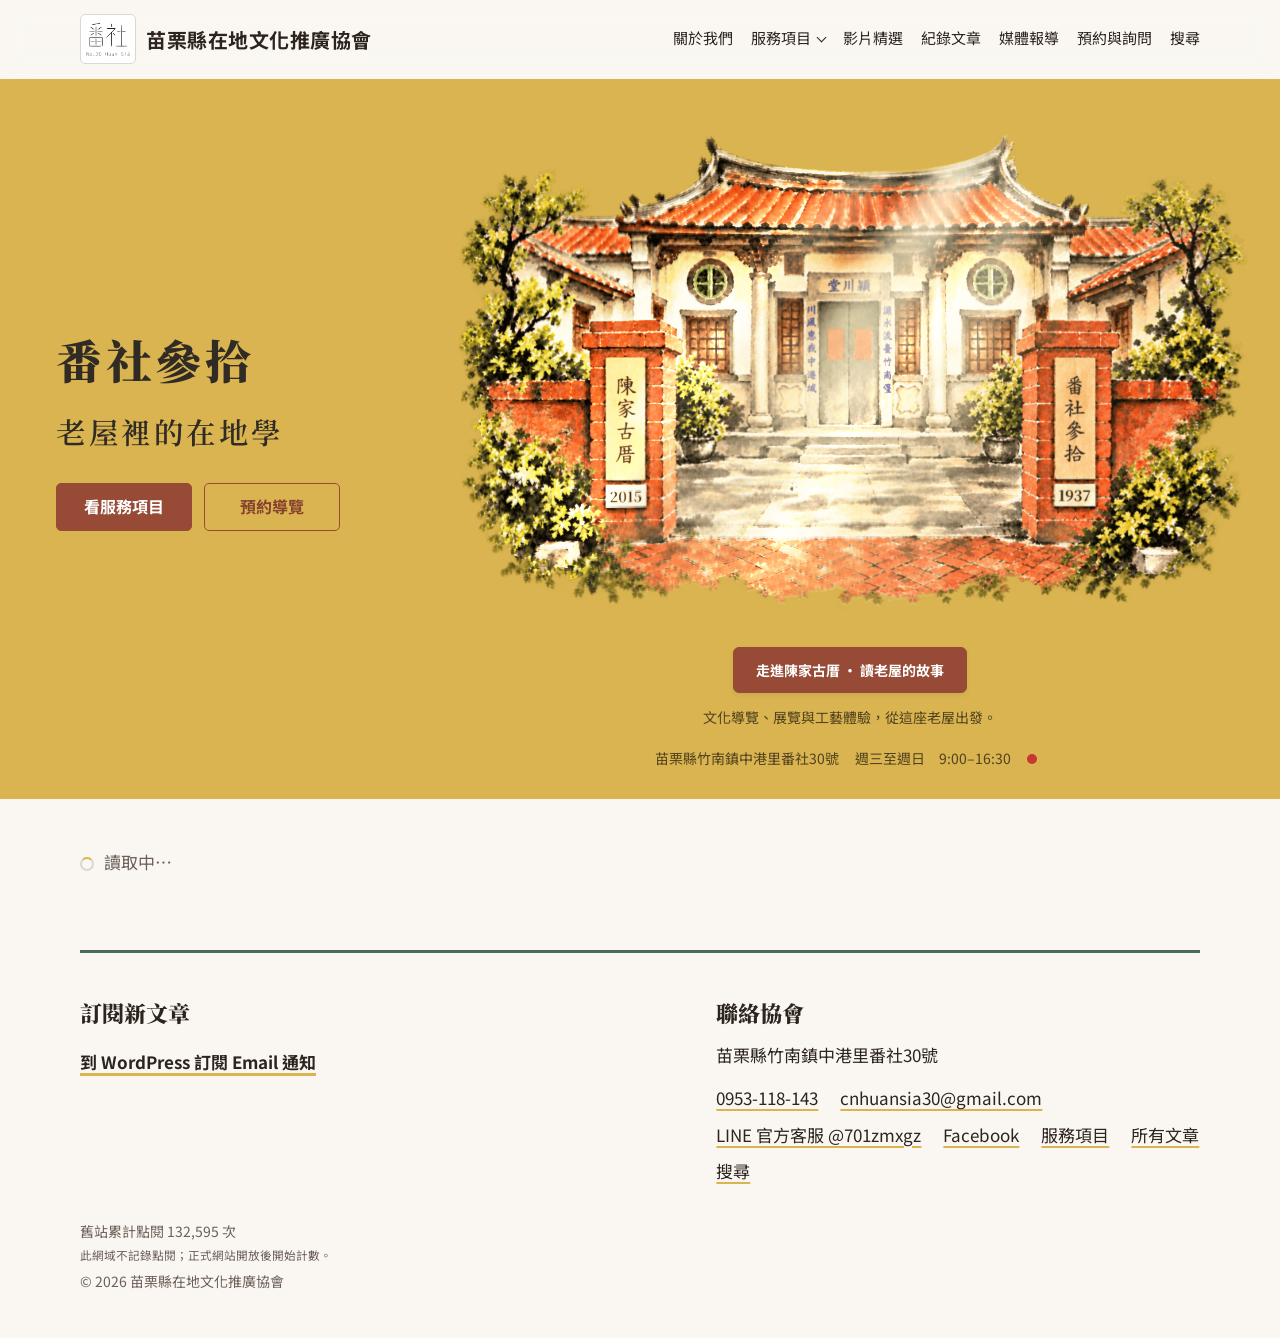
<file: index.html>
<!DOCTYPE html>
<html lang="zh-Hant-TW">
<head>
<meta charset="utf-8">
<script src="line-browser.js?v=20261023-external"></script>
<meta name="viewport" content="width=device-width, initial-scale=1, viewport-fit=cover">
<meta name="theme-color" content="#D9B450">
<title>番社參拾｜苗栗縣在地文化推廣協會</title>
<meta name="description" content="苗栗縣在地文化推廣協會以竹南中港的陳家古厝（番社30號）為據點，記錄在地文史、推廣文化導覽與地方教育。">
<meta property="og:site_name" content="番社參拾">
<meta property="og:title" content="番社參拾｜苗栗縣在地文化推廣協會">
<meta property="og:description" content="老屋裡的在地學。苗栗縣在地文化推廣協會以竹南中港的陳家古厝為據點，記錄在地文史、推廣文化導覽與地方教育。">
<meta property="og:type" content="website">
<meta property="og:locale" content="zh_TW">
<link id="siteIcon" rel="icon" type="image/svg+xml">
<link rel="preconnect" href="https://fonts.googleapis.com">
<link rel="preconnect" href="https://fonts.gstatic.com" crossorigin>
<link rel="preconnect" href="https://public-api.wordpress.com">
<link rel="stylesheet" href="https://fonts.googleapis.com/css2?family=Noto+Sans+TC:wght@400;500;700&family=Noto+Serif+TC:wght@400;600;900&display=swap">
<link rel="stylesheet" href="style.css?v=20261119-line-desktop">
</head>
<body>
<a class="skip" href="#view">跳到主要內容</a>
<div class="topbar"><div class="wrap">
  <header class="mast">
    <a class="brand" href="./" id="brand">苗栗縣在地文化推廣協會</a>
    <button class="menu-btn" id="menuBtn" type="button" aria-expanded="false" aria-controls="nav" aria-label="選單"><span class="menu-bars" aria-hidden="true"><span></span><span></span><span></span></span></button>
    <nav class="nav" id="nav" aria-label="主選單"></nav>
  </header>
</div></div>

<section class="hero" id="hero" aria-label="首頁封面" hidden>
  <div class="wrap hero-in">
    <div class="hero-title">
      <h1 class="v" id="heroName">番社參拾</h1>
      <p class="v sub" id="heroTag">老屋裡的在地學</p>
      <div class="hero-cta" id="heroBtns"></div>
    </div>
    <figure class="house" id="houseFig">
<div class="heritage-scene" id="heritageScene">
        <a class="heritage-entry" href="?view=about" aria-label="走進陳家古厝， 閱讀老屋與聚落的故事">
        <div class="heritage-art">
          <img class="heritage-image" hidden width="1536" height="1024" alt="陳家古厝文化推廣據點：灰綠色正廳雙門、灰色中庭與門外紅磚地，兩側入口標示陳家古厝2015、蕃社參拾1937" fetchpriority="high" decoding="async">
          <div class="heritage-light" aria-hidden="true" hidden><div class="heritage-light-ambient"></div><div class="heritage-light-surface"></div><div class="heritage-light-rays"><svg viewBox="0 0 1536 1024"><defs><linearGradient id="houseLightGradient" x1=".7" y1="0" x2=".35" y2="1" gradientUnits="objectBoundingBox"><stop offset="0" stop-color="#fff7d8" stop-opacity=".95"/><stop offset=".5" stop-color="#fff2c2" stop-opacity=".6"/><stop offset="1" stop-color="#fff4cb" stop-opacity="0"/></linearGradient><filter id="houseLightBlur" x="-30%" y="-30%" width="160%" height="160%"><feGaussianBlur stdDeviation="25"/></filter></defs><g fill="url(#houseLightGradient)" filter="url(#houseLightBlur)"><path d="M1110 -110 L1130 -110 L625 1000 L260 1000Z"/><path d="M1190 -90 L1204 -90 L895 1030 L615 1030Z" opacity=".68"/><path d="M1005 -100 L1015 -100 L245 880 L-5 880Z" opacity=".45"/></g></svg></div></div>
          <span class="heritage-lintel" aria-hidden="true">堂川潁</span>
          <span class="heritage-plaque heritage-plaque--left" aria-hidden="true">陳家古厝</span>
          <span class="heritage-plaque heritage-plaque--right" aria-hidden="true">蕃社參拾</span>
          <span class="heritage-year heritage-year--left" aria-hidden="true">2015</span>
          <span class="heritage-year heritage-year--right" aria-hidden="true">1937</span>
        </div>
        </a>
        <a class="heritage-entry-label" href="?view=about">走進陳家古厝 · 讀老屋的故事 <span aria-hidden="true">→</span></a>
        <p class="heritage-place-note">文化導覽、展覽與工藝體驗，從這座老屋出發。</p>
      </div>

      <figcaption class="hero-side" id="heroSide"></figcaption>
    </figure>
  </div>
</section>

<main id="view" tabindex="-1"><div class="wrap loading">讀取中…</div></main>

<div class="wrap">
  <section class="foot-grid" aria-label="訂閱與聯絡">
    <div>
      <h2 id="subscribeTitle">訂閱新文章</h2>
      <div id="subscribe"><p>留下 Email，有新文章時會寄信通知你。</p></div>
    </div>
    <div>
      <h2 id="contactTitle">聯絡協會</h2>
      <div id="contact"></div>
    </div>
  </section>
  <footer class="foot"><p id="siteStats" hidden></p><p id="copy"></p></footer>
</div>

<dialog class="lightbox" id="lightbox" aria-label="放大的照片">
  <div class="lb-info"><span id="lbCount"></span><p id="lbCaption"></p></div>
  <img alt="" id="lbImage" aria-describedby="lbCaption">
  <div class="lb-bar">
    <button type="button" data-lb="prev">上一張</button>
    <button type="button" data-lb="play" aria-pressed="false" aria-controls="lbImage" hidden>播放輪播</button>
    <button type="button" data-lb="close">關閉</button>
    <button type="button" data-lb="next">下一張</button>
  </div>
</dialog>

<script src="content-settings.js?v=20261028-booking-correction"></script>
<script src="visit-hours.js?v=20261023-closures"></script>
<script src="app.js?v=20261119-line-desktop"></script>
</body>
</html>
</file>
<file: style.css>
/* HS30 前台樣式，2026-10-29 整理。ADMIN 使用獨立的 admin.css。
 * 下列六節依原載入順序保留，確保響應式版型、主題與動態的層疊結果。
 * 圖片路徑仍由 ADMIN／JSON 管理；本檔不匯入其他樣式檔。
 */

/* ==========================================================================
   01 基礎、導覽、通用元件與各頁版型
   ========================================================================== */
/* 網站樣式。配色在最上面的 :root，金紙黃是 --gold，墨藍是 --blue */
:root {
  --paper: #F2F2ED;
  --paper-2: #E5E5DC;
  --ink: #17222E;
  --muted: #56616D;
  --line: rgba(23,34,46,.18);
  --gold: #D9B450;
  --on-gold: #17222E;
  --blue: #29486B;
  --link: #29486B;
  --band: #1B3350;
  --band-ink: #F2F2ED;
  --serif: "Noto Serif TC","Songti TC","PMingLiU","Noto Serif CJK TC",serif;
  --sans: "Noto Sans TC","PingFang TC","Microsoft JhengHei","Noto Sans CJK TC",sans-serif;
  box-sizing: border-box;
  padding-top: env(safe-area-inset-top,0px);
  padding-bottom: env(safe-area-inset-bottom,0px);
}
@media (prefers-color-scheme:dark) {
  :root:not([data-theme="light"]) {
    --paper: #0F151C;
    --paper-2: #18212B;
    --ink: #ECEBE4;
    --muted: #A0AAB5;
    --line: rgba(236,235,228,.2);
    --link: #9DBBE0;
    --band: #172B44;
  }
}
:root[data-theme="dark"] {
  --paper: #0F151C;
  --paper-2: #18212B;
  --ink: #ECEBE4;
  --muted: #A0AAB5;
  --line: rgba(236,235,228,.2);
  --link: #9DBBE0;
  --band: #172B44;
}
*,*::before,*::after {
  box-sizing: inherit;
}
html {
  scroll-padding-top: calc(env(safe-area-inset-top,0px) + 12px);
  -webkit-text-size-adjust: 100%;
}
body {
  margin: 0;
  background: var(--paper);
  color: var(--ink);
  font-family: var(--sans);
  font-size: 17px;
  line-height: 1.8;
}
[hidden] {
  display: none !important;
}
a {
  color: inherit;
}
:focus-visible {
  outline: 2px solid var(--link);
  outline-offset: 3px;
}
.wrap {
  width: min(1120px,100% - 48px);
  margin-inline: auto;
}
.sr {
  position: absolute;
  width: 1px;
  height: 1px;
  overflow: hidden;
  clip: rect(0 0 0 0);
  white-space: nowrap;
}
/* masthead */
.mast {
  display: flex;
  align-items: baseline;
  justify-content: space-between;
  gap: 12px 32px;
  flex-wrap: wrap;
  padding: 22px 0;
}
.brand {
  font-weight: 700;
  letter-spacing: .06em;
  text-decoration: none;
}
.nav {
  display: flex;
  gap: 4px 26px;
  flex-wrap: wrap;
}
.nav a {
  text-decoration: none;
  font-size: 15px;
  padding: 4px 0;
  border-bottom: 3px solid transparent;
}
.nav a:hover {
  border-color: var(--gold);
}
/* hero */
.hero {
  background: var(--gold);
  color: var(--on-gold);
}
.hero-in {
  display: grid;
  grid-template-columns: 5fr 7fr;
  gap: 32px;
  align-items: end;
  padding: 56px 0 0;
}
.hero-title {
  display: flex;
  gap: clamp(16px,2.4vw,36px);
  align-self: start;
  padding-bottom: 56px;
}
.hero-title .v {
  writing-mode: vertical-rl;
  margin: 0;
}
h1.v {
  font-family: var(--serif);
  font-weight: 900;
  font-size: clamp(64px,9.5vw,132px);
  line-height: 1.08;
  letter-spacing: .04em;
}
.sub {
  font-family: var(--serif);
  font-weight: 600;
  font-size: clamp(18px,2vw,26px);
  letter-spacing: .32em;
  line-height: 1.6;
  margin-top: .8em !important;
}
.gate {
  margin: 0;
  display: flex;
  flex-direction: column;
  align-items: center;
}
.gate button {
  all: unset;
  cursor: pointer;
  display: block;
  width: min(100%,580px);
}
.gate button:focus-visible {
  outline: 3px solid var(--on-gold);
  outline-offset: 4px;
}
.gate svg {
  display: block;
  width: 100%;
  height: auto;
}
.gate figcaption {
  font-size: 14px;
  line-height: 1.7;
  max-width: 34em;
  padding: 14px 0 22px;
  text-align: center;
  text-wrap: balance;
}
.leaf {
  transform-box: fill-box;
  transition: transform .8s cubic-bezier(.2,.7,.2,1);
}
.leaf-l {
  transform-origin: left center;
}
.leaf-r {
  transform-origin: right center;
}
.is-open .leaf {
  transform: scaleX(.14);
}
/* cover story */
.cover {
  padding: 72px 0 8px;
}
.cover-grid {
  display: grid;
  grid-template-columns: 7fr 5fr;
  gap: 48px;
  align-items: end;
}
.cover h2 {
  font-family: var(--serif);
  font-weight: 900;
  font-size: clamp(28px,3.6vw,46px);
  line-height: 1.35;
  margin: 0;
}
.cover h2 a {
  text-decoration: none;
}
.cover h2 a:hover,.post:hover h3 a {
  text-decoration: underline;
  text-decoration-color: var(--gold);
  text-decoration-thickness: 3px;
  text-underline-offset: .2em;
}
.cover p {
  margin: 10px 0 14px;
}
.meta {
  font-size: 14px;
  color: var(--muted);
  display: flex;
  gap: 4px 18px;
  flex-wrap: wrap;
  line-height: 1.6;
}
.more {
  font-weight: 700;
  text-decoration-color: var(--gold);
  text-decoration-thickness: 3px;
  text-underline-offset: .25em;
}
/* section heading */
.sec-h {
  font-family: var(--serif);
  font-weight: 900;
  font-size: clamp(28px,3vw,40px);
  line-height: 1.3;
  margin: 0;
}
/* journal */
.journal {
  padding: 96px 0 0;
}
.j-head {
  display: flex;
  justify-content: space-between;
  align-items: end;
  gap: 16px 32px;
  flex-wrap: wrap;
  margin-bottom: 28px;
}
.filters {
  display: flex;
  gap: 2px 22px;
  flex-wrap: wrap;
}
.filters button {
  all: unset;
  cursor: pointer;
  font-size: 15px;
  padding: 6px 0;
  border-bottom: 3px solid transparent;
  color: var(--muted);
}
.filters button[aria-pressed="true"] {
  color: var(--ink);
  border-color: var(--gold);
  font-weight: 700;
}
.filters button:focus-visible {
  outline: 2px solid var(--link);
  outline-offset: 3px;
}
.post {
  position: relative;
  display: grid;
  grid-template-columns: 112px 1fr 168px;
  gap: 28px;
  padding: 30px 0;
  border-top: 1px solid var(--line);
  align-items: start;
}
.post:last-child {
  border-bottom: 1px solid var(--line);
}
.p-date {
  font-size: 14px;
  color: var(--muted);
  font-variant-numeric: tabular-nums;
  line-height: 1.7;
}
.p-date span {
  display: block;
}
.post h3 {
  font-family: var(--serif);
  font-weight: 700;
  font-size: clamp(20px,2vw,25px);
  line-height: 1.45;
  margin: 0 0 8px;
}
.post h3 a {
  text-decoration: none;
}
.post h3 a::after {
  content: "";
  position: absolute;
  inset: 0;
}
.post p {
  margin: 0;
  font-size: 15.5px;
  color: var(--muted);
  line-height: 1.75;
}
.thumb {
  aspect-ratio: 3/2;
  border-radius: 3px;
}
/* 花磚紋樣：照片載入前或沒有照片時的底紋 */
.ph {
  position: relative;
  overflow: hidden;
  border-radius: 3px;
}
.t1 {
  background-color: #D9B450;
  background-image: var(--placeholder-image-1,none);
}
.t2 {
  background-color: #29486B;
  background-image: var(--placeholder-image-2,none);
}
.t3 {
  background-color: #CFC9B8;
  background-image: var(--placeholder-image-3,none);
}
.ph img {
  position: absolute;
  inset: 0;
  width: 100%;
  height: 100%;
  object-fit: cover;
  display: block;
}
/* 山海集 band */
.band {
  background: var(--band);
  color: var(--band-ink);
  padding: 96px 0;
  margin-top: 104px;
}
.band-in {
  display: grid;
  grid-template-columns: 5fr 6fr;
  gap: 64px;
  align-items: center;
}
.covers {
  position: relative;
  height: 440px;
}
.mag {
  position: absolute;
  width: 41%;
  aspect-ratio: 3/4;
  border-radius: 3px;
  padding: 16px 14px;
  display: flex;
  flex-direction: column;
  justify-content: space-between;
  align-items: flex-start;
}
.mag .mv {
  writing-mode: vertical-rl;
  font-family: var(--serif);
  font-weight: 900;
  font-size: clamp(28px,3.4vw,44px);
  line-height: 1.15;
  letter-spacing: .06em;
}
.mag .my {
  font-size: 13px;
  line-height: 1.4;
}
.m1 {
  left: 0;
  top: 56px;
  background: #D9B450;
  color: #17222E;
}
.m2 {
  left: 29.5%;
  top: 0;
  background: #F2F2ED;
  color: #17222E;
}
.m3 {
  left: 59%;
  top: 80px;
  background: #3E6491;
  color: #F2F2ED;
}
.band h2 {
  font-family: var(--serif);
  font-weight: 900;
  font-size: clamp(30px,3.6vw,48px);
  line-height: 1.25;
  margin: 0 0 18px;
}
.band p {
  margin: 0 0 28px;
  max-width: 32em;
}
.btns {
  display: flex;
  gap: 12px;
  flex-wrap: wrap;
}
.btn {
  display: inline-block;
  padding: 12px 24px;
  border-radius: 2px;
  background: var(--gold);
  color: #17222E;
  font: inherit;
  font-size: 16px;
  font-weight: 700;
  text-decoration: none;
  border: 0;
  cursor: pointer;
}
.btn.ghost {
  background: transparent;
  color: var(--band-ink);
  border: 1.5px solid rgba(242,242,237,.55);
}
.btn:hover {
  filter: brightness(1.06);
}
.btn.ghost:hover {
  border-color: var(--band-ink);
}
/* services */
.services {
  padding: 104px 0 0;
}
.svc-grid {
  display: grid;
  grid-template-columns: 4fr 8fr;
  gap: 56px;
}
.svc-side {
  position: sticky;
  top: 24px;
  align-self: start;
}
.svc-side p {
  color: var(--muted);
  margin: 14px 0 0;
  max-width: 20em;
}
.svc {
  display: grid;
  grid-template-columns: 200px 1fr;
  gap: 24px;
  padding: 26px 0;
  border-top: 1px solid var(--line);
}
.svc:last-child {
  border-bottom: 1px solid var(--line);
}
.svc h3 {
  font-family: var(--serif);
  font-weight: 700;
  font-size: 26px;
  line-height: 1.35;
  margin: 0;
}
.svc p {
  margin: 0;
  color: var(--muted);
}
/* towns */
.towns {
  padding: 104px 0 0;
}
.town-list {
  display: grid;
  grid-template-columns: repeat(auto-fill,minmax(220px,1fr));
  gap: 0 32px;
  margin-top: 28px;
}
.town-list a {
  padding: 18px 0;
  border-top: 1px solid var(--line);
  font-family: var(--serif);
  font-weight: 600;
  font-size: 21px;
  line-height: 1.5;
  text-decoration: none;
}
.town-list a:hover {
  text-decoration: underline;
  text-decoration-color: var(--gold);
  text-decoration-thickness: 3px;
  text-underline-offset: .2em;
}
/* visit */
.visit {
  padding: 104px 0 72px;
}
.visit-grid {
  display: grid;
  grid-template-columns: repeat(3,1fr);
  gap: 36px;
  margin-top: 32px;
}
.k {
  font-size: 14px;
  color: var(--muted);
  margin: 0 0 4px;
  line-height: 1.6;
}
.val {
  font-family: var(--serif);
  font-weight: 600;
  font-size: 22px;
  line-height: 1.55;
  margin: 0;
}
.val a {
  text-decoration-color: var(--gold);
  text-decoration-thickness: 2px;
  text-underline-offset: .2em;
}
.status {
  display: flex;
  align-items: center;
  gap: 10px;
  margin: 12px 0 0;
  font-size: 15px;
}
.dot {
  width: 10px;
  height: 10px;
  border-radius: 50%;
  background: var(--muted);
  flex: none;
}
.status.open .dot {
  background: #2E8B57;
}
.foot {
  border-top: 1px solid var(--line);
  padding: 28px 0 40px;
  font-size: 14px;
  color: var(--muted);
}
.foot p {
  margin: 0 0 4px;
}
/* article */
.art {
  padding: 24px 0 96px;
}
.back {
  font-size: 15px;
  color: var(--muted);
  text-decoration: none;
  display: inline-block;
  padding: 6px 0;
}
.back:hover {
  color: var(--ink);
  text-decoration: underline;
  text-decoration-color: var(--gold);
  text-decoration-thickness: 3px;
  text-underline-offset: .2em;
}
.art-grid {
  display: grid;
  grid-template-columns: repeat(12,1fr);
  column-gap: 24px;
  margin-top: 20px;
}
.art-head {
  grid-column: 1/11;
  margin-bottom: 40px;
}
.art-head h1 {
  font-family: var(--serif);
  font-weight: 900;
  font-size: clamp(30px,4.6vw,58px);
  line-height: 1.3;
  margin: 14px 0 0;
}
.art-cover {
  grid-column: 1/-1;
}
.art-cover .ph {
  aspect-ratio: 16/9;
}
.prose {
  grid-column: 3/10;
  margin-top: 64px;
}
.prose p {
  font-family: var(--serif);
  font-size: 18.5px;
  line-height: 2;
  margin: 0 0 1.3em;
}
.prose .note {
  font-family: var(--sans);
  font-size: 15px;
  color: var(--muted);
  border-left: 3px solid var(--line);
  padding-left: 14px;
  line-height: 1.8;
}
.pq {
  font-family: var(--serif);
  font-weight: 900;
  font-size: clamp(28px,3.4vw,40px);
  line-height: 1.4;
  margin: 1.6em 0;
  padding: 2px 0 2px 22px;
  border-left: 8px solid var(--gold);
}
.fig {
  margin: 2.2em 0;
}
.fig .ph {
  aspect-ratio: 4/3;
}
.fig figcaption {
  font-size: 14px;
  color: var(--muted);
  margin-top: 8px;
}
.react {
  display: flex;
  gap: 10px;
  flex-wrap: wrap;
  margin: 56px 0 0;
  padding-top: 28px;
  border-top: 1px solid var(--line);
}
.react-q {
  width: 100%;
  margin: 0 0 4px;
  font-weight: 700;
}
.chip {
  font: inherit;
  font-size: 15px;
  padding: 9px 16px;
  border: 1.5px solid var(--line);
  background: transparent;
  color: var(--ink);
  border-radius: 2px;
  cursor: pointer;
}
.chip:hover {
  border-color: var(--ink);
}
.chip[aria-pressed="true"] {
  background: var(--gold);
  border-color: var(--gold);
  color: #17222E;
  font-weight: 700;
}
.c-h {
  font-family: var(--serif);
  font-weight: 900;
  font-size: 26px;
  margin: 56px 0 0;
}
.c-list {
  list-style: none;
  padding: 0;
  margin: 16px 0 0;
}
.c-item {
  padding: 20px 0;
  border-top: 1px solid var(--line);
}
.c-name {
  font-weight: 700;
  font-size: 15px;
}
.c-tag {
  font-size: 12px;
  color: var(--muted);
  border: 1px solid var(--line);
  border-radius: 2px;
  padding: 0 6px;
  margin-left: 8px;
}
.c-time {
  color: var(--muted);
  font-size: 13px;
  margin-left: 10px;
}
.c-body {
  margin: 6px 0 0;
  font-size: 16px;
  line-height: 1.8;
  white-space: pre-wrap;
}
.c-form {
  display: grid;
  gap: 12px;
  margin-top: 20px;
  padding-top: 28px;
  border-top: 1px solid var(--line);
}
.c-form input,.c-form textarea {
  font: inherit;
  font-size: 16px;
  padding: 12px 14px;
  border: 1.5px solid var(--line);
  background: transparent;
  color: var(--ink);
  border-radius: 2px;
  width: 100%;
}
.c-form input:focus-visible,.c-form textarea:focus-visible {
  outline: 2px solid var(--link);
  outline-offset: 2px;
}
.c-act {
  display: flex;
  gap: 16px;
  align-items: center;
  flex-wrap: wrap;
}
.hint {
  font-size: 14px;
  color: var(--muted);
}
.pn {
  display: grid;
  grid-template-columns: 1fr 1fr;
  gap: 24px;
  margin-top: 72px;
}
.pn a {
  display: block;
  padding: 16px 0;
  border-top: 1px solid var(--line);
  text-decoration: none;
}
.pn small {
  display: block;
  font-size: 13px;
  color: var(--muted);
}
.pn span {
  font-family: var(--serif);
  font-weight: 600;
  font-size: 18px;
  line-height: 1.5;
}
.pn a:hover span {
  text-decoration: underline;
  text-decoration-color: var(--gold);
  text-decoration-thickness: 3px;
  text-underline-offset: .2em;
}
.toast {
  position: fixed;
  left: 50%;
  bottom: calc(20px + env(safe-area-inset-bottom,0px));
  transform: translate(-50%,16px);
  background: var(--ink);
  color: var(--paper);
  padding: 10px 18px;
  border-radius: 2px;
  font-size: 15px;
  opacity: 0;
  pointer-events: none;
  transition: opacity .25s,transform .25s;
  z-index: 10;
}
.toast.on {
  opacity: 1;
  transform: translate(-50%,0);
}
@media (max-width:900px) {
  .hero-in {
    grid-template-columns: 1fr;
    padding-top: 40px;
  }
  .hero-title {
    flex-direction: column;
    gap: 6px;
    padding-bottom: 8px;
  }
  .hero-title .v {
    writing-mode: horizontal-tb;
  }
  h1.v {
    font-size: clamp(56px,21vw,120px);
    line-height: 1.1;
  }
  .sub {
    letter-spacing: .24em;
    margin-top: 0 !important;
  }
  .cover-grid,.band-in,.svc-grid {
    grid-template-columns: 1fr;
    gap: 32px;
  }
  .svc-side {
    position: static;
  }
  .covers {
    height: 300px;
  }
  .visit-grid {
    grid-template-columns: 1fr;
    gap: 28px;
  }
  .art-head {
    grid-column: 1/-1;
  }
  .prose {
    grid-column: 1/-1;
    margin-top: 44px;
  }
}
@media (max-width:680px) {
  .post {
    grid-template-columns: 1fr 104px;
    gap: 8px 16px;
  }
  .p-date {
    grid-column: 1/-1;
    display: flex;
    gap: 14px;
  }
  .p-date span {
    display: inline;
  }
  .svc {
    grid-template-columns: 1fr;
    gap: 6px;
  }
  .pn {
    grid-template-columns: 1fr;
  }
  .prose p {
    font-size: 17.5px;
  }
}
@media (prefers-reduced-motion:reduce) {
  * {
    transition: none !important;
    animation: none !important;
  }
}
/* ───────── 設計稿之外、正式網站需要的樣式 ───────── */
.skip {
  position: absolute;
  left: 12px;
  top: -60px;
  background: var(--gold);
  color: #17222E;
  padding: 8px 14px;
  z-index: 20;
  font-weight: 700;
}
.skip:focus {
  top: 12px;
}
/* 主選單：有子選單的項目用 details 展開，不需要 JavaScript */
.nav {
  align-items: baseline;
}
.nav a[aria-current="page"] {
  border-color: var(--gold);
}
.nav details {
  position: relative;
}
.nav summary {
  list-style: none;
  cursor: pointer;
  font-size: 15px;
  padding: 4px 0;
  border-bottom: 3px solid transparent;
}
.nav summary::-webkit-details-marker {
  display: none;
}
.nav summary::after {
  content: "";
  display: inline-block;
  width: 6px;
  height: 6px;
  margin-left: 7px;
  border-right: 1.5px solid currentColor;
  border-bottom: 1.5px solid currentColor;
  transform: translateY(-3px) rotate(45deg);
}
.nav details[open] summary {
  border-color: var(--gold);
}
.nav .sub {
  position: absolute;
  right: 0;
  top: calc(100% + 8px);
  z-index: 5;
  min-width: 12em;
  background: var(--paper);
  border: 1px solid var(--line);
  border-radius: 3px;
  padding: 8px 16px;
  display: grid;
}
.nav .sub a {
  padding: 8px 0;
  border-bottom: 1px solid var(--line);
  white-space: nowrap;
}
.nav .sub a:last-child {
  border-bottom: 0;
}
.nav .sub a:hover {
  border-bottom-color: var(--line);
  text-decoration: underline;
  text-decoration-color: var(--gold);
  text-decoration-thickness: 3px;
  text-underline-offset: .25em;
}
@media (max-width:680px) {
  .mast {
    align-items: flex-start;
  }
  .nav {
    gap: 2px 18px;
  }
  .nav .sub {
    left: 0;
    right: auto;
  }
}
/* 首頁文章篩選改成連結 */
.filters a {
  font-size: 15px;
  padding: 6px 0;
  border-bottom: 3px solid transparent;
  color: var(--muted);
  text-decoration: none;
}
.filters a[aria-current="page"] {
  color: var(--ink);
  border-color: var(--gold);
  font-weight: 700;
}
.filters a:hover {
  color: var(--ink);
}
.list-more {
  margin-top: 28px;
  display: flex;
  gap: 12px 28px;
  flex-wrap: wrap;
}
/* 列表頁標題 */
.list-head {
  padding: 40px 0 28px;
}
.list-head h1 {
  font-family: var(--serif);
  font-weight: 900;
  font-size: clamp(32px,4.4vw,54px);
  line-height: 1.3;
  margin: 6px 0 0;
}
.list-head p {
  color: var(--muted);
  margin: 10px 0 0;
  max-width: 40em;
}
.list-page {
  padding-bottom: 88px;
}
/* 分頁 */
.pager {
  display: flex;
  gap: 6px 10px;
  flex-wrap: wrap;
  align-items: center;
  margin-top: 36px;
  font-size: 15px;
}
.pager a,.pager span {
  min-width: 40px;
  padding: 6px 10px;
  text-align: center;
  border: 1.5px solid var(--line);
  border-radius: 2px;
  text-decoration: none;
}
.pager a:hover {
  border-color: var(--ink);
}
.pager [aria-current="page"] {
  background: var(--gold);
  border-color: var(--gold);
  color: #17222E;
  font-weight: 700;
}
.pager .gap {
  border-color: transparent;
}
/* 文章頁：分類、標籤、分享 */
.meta a {
  color: inherit;
  text-decoration: none;
}
.meta a:hover {
  text-decoration: underline;
  text-decoration-color: var(--gold);
  text-decoration-thickness: 2px;
}
.art-foot {
  margin-top: 48px;
  display: grid;
  gap: 18px;
}
.tags {
  display: flex;
  flex-wrap: wrap;
  gap: 8px;
}
.tags a {
  font-size: 14px;
  padding: 3px 10px;
  border: 1px solid var(--line);
  border-radius: 2px;
  text-decoration: none;
  color: var(--muted);
}
.tags a:hover {
  color: var(--ink);
  border-color: var(--ink);
}
.share {
  display: flex;
  gap: 10px;
  flex-wrap: wrap;
  align-items: center;
}
.share-q {
  font-weight: 700;
  margin: 0 6px 0 0;
}
.share a,.share button {
  font: inherit;
  font-size: 15px;
  padding: 7px 14px;
  border: 1.5px solid var(--line);
  background: transparent;
  color: var(--ink);
  border-radius: 2px;
  cursor: pointer;
  text-decoration: none;
}
.share a:hover,.share button:hover {
  border-color: var(--ink);
}
/* WordPress 內文排版 */
.prose {
  min-width: 0;
}
.prose>*:first-child {
  margin-top: 0;
}
.prose h2,.prose h3,.prose h4 {
  font-family: var(--serif);
  font-weight: 900;
  line-height: 1.45;
  margin: 2em 0 .7em;
}
.prose h2 {
  font-size: clamp(24px,2.6vw,30px);
}
.prose h3 {
  font-size: clamp(20px,2.2vw,24px);
}
.prose h4 {
  font-size: 19px;
}
.prose ul,.prose ol {
  font-family: var(--serif);
  font-size: 18px;
  line-height: 1.95;
  padding-left: 1.4em;
  margin: 0 0 1.3em;
}
.prose li {
  margin: .2em 0;
}
.prose a:not(.btn) {
  color: var(--link);
  text-decoration-color: var(--gold);
  text-decoration-thickness: 2px;
  text-underline-offset: .2em;
  overflow-wrap: anywhere;
}
.prose img {
  max-width: 100%;
  height: auto;
  display: block;
  border-radius: 3px;
}
.prose img[data-full] {
  cursor: zoom-in;
}
.prose figure {
  margin: 2.2em 0;
}
.prose figcaption,.prose .wp-element-caption,.prose .wp-caption-text {
  font-family: var(--sans);
  font-size: 14px;
  color: var(--muted);
  margin-top: 8px;
  line-height: 1.7;
  text-align: left;
}
.prose .wp-caption {
  max-width: 100% !important;
  width: auto !important;
}
.prose blockquote {
  font-family: var(--serif);
  margin: 1.8em 0;
  padding: 2px 0 2px 22px;
  border-left: 6px solid var(--gold);
}
.prose blockquote p {
  margin-bottom: .6em;
}
.prose .wp-block-pullquote {
  border: 0;
  padding: 0;
  margin: 2em 0;
  text-align: left;
}
.prose .wp-block-pullquote blockquote {
  border-left-width: 8px;
}
.prose .wp-block-pullquote p {
  font-weight: 900;
  font-size: clamp(24px,3vw,34px);
  line-height: 1.45;
}
.prose cite {
  display: block;
  font-style: normal;
  font-family: var(--sans);
  font-size: 14px;
  color: var(--muted);
}
.prose hr,.prose .wp-block-separator {
  border: 0;
  border-top: 1px solid var(--line);
  margin: 2.6em 0;
}
.prose .aligncenter,.prose .has-text-align-center {
  text-align: center;
  margin-inline: auto;
}
.prose .aligncenter img {
  margin-inline: auto;
}
.prose .has-text-align-right {
  text-align: right;
}
@media (min-width:681px) {
  .prose .alignleft {
    float: left;
    margin: .4em 1.4em 1em 0;
    max-width: 50%;
  }
  .prose .alignright {
    float: right;
    margin: .4em 0 1em 1.4em;
    max-width: 50%;
  }
}
.prose::after {
  content: "";
  display: block;
  clear: both;
}
.prose .alignwide,.prose .alignfull {
  margin-inline: 0;
}
.prose .wp-block-columns {
  display: grid;
  grid-template-columns: repeat(auto-fit,minmax(220px,1fr));
  gap: 24px;
  margin: 1.6em 0;
}
.prose .wp-block-column>*:first-child {
  margin-top: 0;
}
.prose .wp-block-buttons {
  display: flex;
  gap: 12px;
  flex-wrap: wrap;
  margin: 1.4em 0;
}
.prose .wp-block-button__link {
  display: inline-block;
  padding: 10px 22px;
  background: var(--gold);
  color: #17222E;
  text-decoration: none;
  font-family: var(--sans);
  font-weight: 700;
  border-radius: 2px;
}
.prose .wp-block-file {
  display: flex;
  gap: 12px;
  align-items: center;
  flex-wrap: wrap;
  font-family: var(--sans);
}
.prose .wp-block-file__button {
  padding: 6px 14px;
  background: var(--gold);
  color: #17222E;
  text-decoration: none;
  border-radius: 2px;
  font-size: 15px;
}
.prose .wp-block-embed,.prose .wp-block-video {
  margin: 2em 0;
}
.prose video {
  max-width: 100%;
  height: auto;
}
.video-frame {
  position: relative;
  aspect-ratio: 16/9;
  background: var(--paper-2);
  border-radius: 3px;
  overflow: hidden;
  margin: 2em 0;
}
.video-frame iframe {
  position: absolute;
  inset: 0;
  width: 100%;
  height: 100%;
  border: 0;
}
.prose iframe {
  max-width: 100%;
}
.table-scroll {
  overflow-x: auto;
  margin: 1.6em 0;
}
.prose table {
  border-collapse: collapse;
  font-family: var(--sans);
  font-size: 15px;
  min-width: 100%;
}
.prose th,.prose td {
  border: 1px solid var(--line);
  padding: 8px 12px;
  text-align: left;
  vertical-align: top;
}
.prose pre {
  overflow-x: auto;
  background: var(--paper-2);
  padding: 14px;
  border-radius: 3px;
  font-size: 14px;
}
.prose .has-small-font-size {
  font-size: 15px;
}
.prose .has-large-font-size {
  font-size: 22px;
}
/* 相簿：區塊編輯器的 gallery、舊式 gallery、Jetpack tiled gallery */
.prose .wp-block-gallery,.prose .gallery,.prose .tiled-gallery .gallery-row,.prose .wp-block-jetpack-tiled-gallery .tiled-gallery__row {
  display: grid;
  grid-template-columns: repeat(auto-fill,minmax(180px,1fr));
  gap: 8px;
  margin: 2em 0;
  padding: 0;
  list-style: none;
}
.prose .wp-block-gallery figure,.prose .gallery .gallery-item,.prose .tiled-gallery .tiled-gallery-item,.prose .tiled-gallery__item {
  margin: 0;
  width: auto !important;
  height: auto !important;
  float: none !important;
}
.prose .wp-block-gallery img,.prose .gallery img,.prose .tiled-gallery img,.prose .tiled-gallery__item img {
  width: 100%;
  height: 100%;
  aspect-ratio: 1;
  object-fit: cover;
}
.prose .tiled-gallery,.prose .tiled-gallery .gallery-group,.prose .wp-block-jetpack-tiled-gallery .tiled-gallery__gallery,.prose .tiled-gallery__col {
  display: contents;
}
.prose .wp-block-gallery figcaption {
  margin-top: 4px;
}
/* 照片放大 */
.lightbox {
  border: 0;
  padding: 0;
  background: transparent;
  max-width: 100vw;
  max-height: 100vh;
  width: 100vw;
  height: 100vh;
}
.lightbox::backdrop {
  background: rgba(10,14,20,.92);
}
.lightbox img {
  position: absolute;
  inset: 0;
  margin: auto;
  max-width: calc(100vw - 32px);
  max-height: calc(100vh - 96px);
  object-fit: contain;
}
.lightbox .lb-bar {
  position: absolute;
  left: 0;
  right: 0;
  bottom: calc(12px + env(safe-area-inset-bottom,0px));
  display: flex;
  justify-content: center;
  gap: 10px;
}
.lightbox button {
  font: inherit;
  font-size: 15px;
  padding: 8px 16px;
  background: #F2F2ED;
  color: #17222E;
  border: 0;
  border-radius: 2px;
  cursor: pointer;
}
/* 舊留言 */
.old-c {
  margin-top: 40px;
}
.old-c h3 {
  font-size: 16px;
  margin: 0 0 4px;
}
.old-c .hint {
  margin: 0 0 8px;
}
.old-c .c-body {
  white-space: normal;
}
.old-c .c-body p {
  margin: 0 0 .6em;
}
.old-c .c-list .c-list {
  margin: 0 0 0 18px;
  padding-left: 16px;
  border-left: 2px solid var(--line);
}
.old-c .c-list .c-list .c-item {
  border-top: 0;
  padding-bottom: 6px;
}
.c-empty {
  margin: 20px 0 0;
  padding: 18px 0;
  border-top: 1px solid var(--line);
}
/* 相關文章 */
.related {
  margin-top: 72px;
}
.related h2 {
  font-family: var(--serif);
  font-weight: 900;
  font-size: 24px;
  margin: 0 0 8px;
}
.related ul {
  list-style: none;
  margin: 0;
  padding: 0;
}
.related li {
  border-top: 1px solid var(--line);
  padding: 14px 0;
}
.related a {
  font-family: var(--serif);
  font-weight: 600;
  font-size: 18px;
  text-decoration: none;
}
.related a:hover {
  text-decoration: underline;
  text-decoration-color: var(--gold);
  text-decoration-thickness: 3px;
  text-underline-offset: .2em;
}
.related small {
  display: block;
  color: var(--muted);
  font-size: 13px;
}
/* 頁面（WordPress Pages） */
.page-kids {
  margin-top: 56px;
}
/* 近期活動 */
.events {
  padding: 104px 0 0;
}
.ev-list {
  list-style: none;
  margin: 28px 0 0;
  padding: 0;
}
.ev {
  display: grid;
  grid-template-columns: 150px 1fr;
  gap: 6px 28px;
  padding: 22px 0;
  border-top: 1px solid var(--line);
}
.ev:last-child {
  border-bottom: 1px solid var(--line);
}
.ev-date {
  font-family: var(--serif);
  font-weight: 700;
  font-size: 22px;
  line-height: 1.35;
}
.ev-date small {
  display: block;
  font-family: var(--sans);
  font-weight: 400;
  font-size: 14px;
  color: var(--muted);
}
.ev h3 {
  font-family: var(--serif);
  font-weight: 700;
  font-size: 22px;
  line-height: 1.45;
  margin: 0;
}
.ev p {
  margin: 4px 0 0;
  color: var(--muted);
  font-size: 15.5px;
}
/* 彙整頁 */
.arch-year {
  margin-top: 48px;
}
.arch-year h2 {
  font-family: var(--serif);
  font-weight: 900;
  font-size: 30px;
  margin: 0 0 6px;
}
.arch-list {
  list-style: none;
  margin: 0;
  padding: 0;
}
.arch-list li {
  display: grid;
  grid-template-columns: 72px 1fr auto;
  gap: 16px;
  padding: 12px 0;
  border-top: 1px solid var(--line);
  align-items: baseline;
}
.arch-list time {
  color: var(--muted);
  font-size: 14px;
  font-variant-numeric: tabular-nums;
}
.arch-list a {
  text-decoration: none;
  font-family: var(--serif);
  font-weight: 600;
  font-size: 18px;
  line-height: 1.5;
}
.arch-list a:hover {
  text-decoration: underline;
  text-decoration-color: var(--gold);
  text-decoration-thickness: 3px;
  text-underline-offset: .2em;
}
.arch-list span {
  color: var(--muted);
  font-size: 13px;
}
.arch-cats {
  display: flex;
  flex-wrap: wrap;
  gap: 8px 20px;
  margin-top: 8px;
}
.arch-cats a {
  font-size: 15px;
  text-decoration-color: var(--gold);
  text-decoration-thickness: 2px;
  text-underline-offset: .25em;
}
@media (max-width:680px) {
  .arch-list li {
    grid-template-columns: 56px 1fr;
  }
  .arch-list span {
    display: none;
  }
}
/* 頁尾：訂閱與連結 */
.foot-grid {
  display: grid;
  grid-template-columns: 6fr 5fr;
  gap: 32px 56px;
  padding: 48px 0 32px;
  border-top: 1px solid var(--line);
  margin-top: 24px;
}
.foot-grid h2 {
  font-family: var(--serif);
  font-weight: 900;
  font-size: 22px;
  margin: 0 0 8px;
  color: var(--ink);
}
.foot-grid p {
  margin: 0 0 12px;
}
.sub-form {
  display: flex;
  gap: 10px;
  flex-wrap: wrap;
}
.sub-form input {
  flex: 1 1 220px;
  font: inherit;
  font-size: 16px;
  padding: 10px 14px;
  border: 1.5px solid var(--line);
  background: transparent;
  color: var(--ink);
  border-radius: 2px;
}
.foot-links {
  display: flex;
  flex-wrap: wrap;
  gap: 6px 22px;
}
.foot-links a {
  color: var(--ink);
  text-decoration-color: var(--gold);
  text-decoration-thickness: 2px;
  text-underline-offset: .25em;
}
.foot {
  border-top: 0;
  padding-top: 0;
}
@media (max-width:900px) {
  .foot-grid {
    grid-template-columns: 1fr;
  }
}
.nf {
  padding: 64px 0 120px;
  max-width: 40em;
}
.nf h1 {
  font-family: var(--serif);
  font-weight: 900;
  font-size: clamp(32px,4vw,48px);
  margin: 0 0 12px;
}
@media print {
  .mast,.nav,.react,.share,.foot-grid,.pn,.related,.hero-cta,.booking-acts,.c-write {
    display: none !important;
  }
}
/* 內文區裡的小字元件，不套用內文段落的大字 */
.prose .old-c p.hint,.prose p.c-off {
  font-family: var(--sans);
  font-size: 15px;
  line-height: 1.7;
}
.prose .related small {
  font-family: var(--sans);
}
/* ───────── 即時讀取版專用 ───────── */
.loading {
  padding: 48px 0;
  color: var(--muted);
}
.loading::before {
  content: "";
  display: inline-block;
  width: 14px;
  height: 14px;
  margin-right: 10px;
  border: 2px solid var(--line);
  border-top-color: var(--gold);
  border-radius: 50%;
  vertical-align: -2px;
  animation: spin .8s linear infinite;
}
@keyframes spin {
  to {
    transform: rotate(360deg);
  }
}
.err {
  padding: 48px 0 96px;
  max-width: 40em;
}
.err h1 {
  font-family: var(--serif);
  font-weight: 900;
  font-size: clamp(28px,4vw,44px);
  margin: 0 0 12px;
}
.c-off {
  margin-top: 20px;
  padding: 18px;
  border: 1.5px dashed var(--line);
  border-radius: 2px;
  font-size: 15px;
  color: var(--muted);
}
.prose p.c-off {
  font-family: var(--sans);
  font-size: 15px;
  line-height: 1.7;
}
.c-write {
  display: flex;
  gap: 12px 18px;
  align-items: center;
  flex-wrap: wrap;
  margin-top: 20px;
  padding-top: 24px;
  border-top: 1px solid var(--line);
}
.prose .c-write p {
  font-family: var(--sans);
  font-size: 14px;
  color: var(--muted);
  margin: 0;
  line-height: 1.7;
  flex: 1 1 16em;
}
.search-form {
  display: flex;
  gap: 10px;
  flex-wrap: wrap;
  margin-top: 8px;
}
.search-form input {
  flex: 1 1 260px;
  font: inherit;
  font-size: 17px;
  padding: 11px 14px;
  border: 1.5px solid var(--line);
  background: transparent;
  color: var(--ink);
  border-radius: 2px;
}
.search-hint {
  color: var(--muted);
  font-size: 15px;
  margin: 18px 0 0;
}
.ph.thumb img,.art-cover img {
  transition: opacity .3s;
}
.prose ul.c-list {
  padding-left: 0;
  font-family: var(--sans);
  font-size: 16px;
}
.prose .old-c .c-list .c-list {
  padding-left: 16px;
}
.prose .share p.share-q {
  margin: 0 6px 0 0;
  font-family: var(--sans);
  font-size: 15px;
  line-height: 1.6;
}
.prose .old-c .c-body p {
  font-family: var(--sans);
  font-size: 16px;
  line-height: 1.8;
  margin: 0 0 .6em;
}
/* ───────── 以協會服務為主軸的版面 ───────── */
.hero-cta {
  display: flex;
  gap: 12px;
  flex-wrap: wrap;
  padding: 28px 0 40px;
}
.btn.ghost-dark {
  background: transparent;
  color: var(--ink);
  border: 1.5px solid var(--ink);
}
.hero .btn {
  background: var(--ink);
  color: var(--gold);
}
.hero .btn.ghost-dark {
  background: transparent;
  color: var(--on-gold);
  border-color: var(--on-gold);
}
.sec-intro {
  color: var(--muted);
  margin: 10px 0 0;
  max-width: 40em;
}
.svc-home {
  padding: 88px 0 0;
}
.cards {
  display: grid;
  grid-template-columns: repeat(auto-fill,minmax(300px,1fr));
  gap: 40px 32px;
  margin-top: 36px;
}
.cards-sm {
  grid-template-columns: repeat(auto-fill,minmax(230px,1fr));
  gap: 32px 24px;
}
.card {
  display: flex;
  flex-direction: column;
  text-decoration: none;
  color: inherit;
}
.card .ph {
  aspect-ratio: 4/3;
  border-radius: 3px;
  overflow: hidden;
  margin-bottom: 16px;
}
.card .ph img {
  transition: transform .5s;
}
.card:hover .ph img {
  transform: scale(1.03);
}
.card h3 {
  font-family: var(--serif);
  font-weight: 900;
  font-size: 24px;
  line-height: 1.4;
  margin: 0;
}
.cards-sm .card h3 {
  font-size: 20px;
}
.card p {
  margin: 8px 0 0;
  color: var(--muted);
  font-size: 15.5px;
  line-height: 1.75;
}
.card-more {
  margin-top: 12px;
  font-size: 15px;
  font-weight: 700;
  text-decoration: underline;
  text-decoration-color: var(--gold);
  text-decoration-thickness: 3px;
  text-underline-offset: .3em;
}
.card:hover h3 {
  text-decoration: underline;
  text-decoration-color: var(--gold);
  text-decoration-thickness: 3px;
  text-underline-offset: .2em;
}
.booking {
  background: var(--paper-2);
  margin-top: 96px;
  padding: 48px 0;
}
.booking-in {
  display: grid;
  grid-template-columns: 1fr auto;
  gap: 24px 48px;
  align-items: center;
}
.booking .status {
  margin-top: 14px;
}
.booking-acts {
  display: flex;
  gap: 12px;
  flex-wrap: wrap;
  justify-content: flex-end;
}
@media (max-width:760px) {
  .booking-in {
    grid-template-columns: 1fr;
  }
  .booking-acts {
    justify-content: flex-start;
  }
}
.towns .cards {
  margin-top: 28px;
}
.ev-date {
  margin: 0;
}
.ev-svc {
  margin-top: 6px !important;
}
.ev-svc a {
  font-size: 14px;
  color: var(--link);
  text-decoration-color: var(--gold);
  text-decoration-thickness: 2px;
  text-underline-offset: .25em;
}
.visit-note {
  color: var(--muted);
  font-size: 15px;
  margin: 10px 0 0;
}
.videos {
  padding: 104px 0 0;
}
.vid-grid {
  display: grid;
  grid-template-columns: repeat(auto-fill,minmax(300px,1fr));
  gap: 32px 24px;
  margin-top: 28px;
}
.vid {
  margin: 0;
}
.vid-play,.vid iframe {
  display: block;
  width: 100%;
  aspect-ratio: 16/9;
  border: 0;
  border-radius: 3px;
  overflow: hidden;
  background: var(--ink);
}
.vid-play {
  position: relative;
  padding: 0;
  cursor: pointer;
}
.vid-play img {
  width: 100%;
  height: 100%;
  object-fit: cover;
  display: block;
  opacity: .92;
}
.vid-btn {
  position: absolute;
  left: 50%;
  top: 50%;
  width: 68px;
  height: 48px;
  margin: -24px 0 0 -34px;
  border-radius: 12px;
  background: var(--gold);
}
.vid-btn::after {
  content: "";
  position: absolute;
  left: 27px;
  top: 14px;
  border-left: 18px solid #17222E;
  border-top: 10px solid transparent;
  border-bottom: 10px solid transparent;
}
.vid-play:hover .vid-btn {
  filter: brightness(1.08);
}
.vid figcaption {
  margin-top: 10px;
}
.vid figcaption strong {
  display: block;
  font-family: var(--serif);
  font-size: 19px;
  line-height: 1.45;
}
.vid figcaption span {
  display: block;
  color: var(--muted);
  font-size: 15px;
  margin-top: 4px;
}
.detail {
  padding-bottom: 88px;
}
.detail-head {
  padding: 32px 0 28px;
  max-width: 46em;
}
.detail-head h1 {
  font-family: var(--serif);
  font-weight: 900;
  font-size: clamp(34px,5vw,60px);
  line-height: 1.25;
  margin: 6px 0 0;
}
.lead {
  font-family: var(--serif);
  font-size: clamp(19px,2vw,22px);
  line-height: 1.8;
  margin: 16px 0 0;
  color: var(--muted);
}
.detail .art-cover {
  margin-bottom: 48px;
}
.detail-grid {
  display: grid;
  grid-template-columns: minmax(0,1fr) 300px;
  gap: 40px 64px;
  align-items: start;
}
.svc-info {
  position: sticky;
  top: 24px;
  border-top: 6px solid var(--gold);
  padding-top: 20px;
}
.svc-info dl {
  margin: 0 0 20px;
  display: grid;
  grid-template-columns: auto 1fr;
  gap: 10px 16px;
}
.svc-info dt {
  color: var(--muted);
  font-size: 14px;
  padding-top: 2px;
}
.svc-info dd {
  margin: 0;
  font-weight: 500;
}
.svc-book {
  display: grid;
  gap: 10px;
}
.svc-book .btn {
  text-align: center;
}
.svc-book .more {
  justify-self: start;
  margin-top: 4px;
}
@media (max-width:900px) {
  .detail-grid {
    grid-template-columns: 1fr;
  }
  .svc-info {
    position: static;
    order: -1;
  }
}
.detail-sec {
  margin-top: 72px;
}
.detail-sec h2 {
  font-family: var(--serif);
  font-weight: 900;
  font-size: 28px;
  margin: 0 0 12px;
}
.gallery-grid {
  display: grid;
  grid-template-columns: repeat(auto-fill,minmax(180px,1fr));
  gap: 8px;
  margin: 2em 0;
}
.gallery-grid figure {
  margin: 0;
}
.prose .gallery-grid img {
  width: 100%;
  aspect-ratio: 1;
  object-fit: cover;
  border-radius: 2px;
}
.detail-grid .prose {
  grid-column: auto;
  margin-top: 0;
}
.detail-grid .svc-info {
  grid-column: auto;
}
@media (max-width:900px) {
  .detail-grid .prose {
    margin-top: 8px;
  }
}
.journal > .feed {
  margin-top: 24px;
}
.media {
  padding-top: 88px;
}
/* ═════════ 版面第 2 版：以服務為主、手機優先 ═════════
   手機是主要尺寸；大於 900px 時改成桌機排版。
   動態只有兩處：首頁開場（標題逐字出現、大門打開，每次開瀏覽器播一次）與使用者操作的回饋。 */
:root {
  --brick: #9B4B3A;
  --gutter: 20px;
  --r: 6px;
}
@media (min-width:700px) {
  :root {
    --gutter: 32px;
  }
}
.wrap {
  width: min(1120px,100% - var(--gutter)*2);
}
/* 按鈕：手指好按的高度 */
.btn {
  display: inline-flex;
  align-items: center;
  justify-content: center;
  gap: 8px;
  min-height: 48px;
  padding: 12px 24px;
  border-radius: 999px;
  font-size: 16px;
  line-height: 1.3;
  transition: transform .15s,filter .15s,background-color .15s;
}
.btn:active {
  transform: scale(.97);
}
.btn.line {
  background: transparent;
  color: var(--ink);
  box-shadow: inset 0 0 0 1.5px currentColor;
}
.btn.ghost-dark {
  border: 0;
  box-shadow: inset 0 0 0 1.5px currentColor;
}
/* 頁首：固定在上方 */
.topbar {
  position: sticky;
  top: 0;
  z-index: 30;
  background: color-mix(in srgb,var(--paper) 88%,transparent);
  -webkit-backdrop-filter: saturate(1.4) blur(12px);
  backdrop-filter: saturate(1.4) blur(12px);
  border-bottom: 1px solid transparent;
}
.mast {
  padding: 14px 0;
  align-items: center;
  flex-wrap: nowrap;
}
.brand {
  font-size: 15px;
  letter-spacing: .04em;
  line-height: 1.4;
}
.menu-btn {
  display: none;
  font: inherit;
  font-size: 15px;
  font-weight: 700;
  min-height: 40px;
  padding: 6px 18px;
  border-radius: 999px;
  border: 0;
  background: var(--ink);
  color: var(--paper);
  cursor: pointer;
}
@media (max-width:899px) {
  .menu-btn {
    display: inline-flex;
    align-items: center;
  }
  .nav {
    position: fixed;
    left: 0;
    right: 0;
    top: var(--topbar-h,64px);
    bottom: 0;
    z-index: 29;
    display: flex;
    flex-direction: column;
    gap: 0;
    flex-wrap: nowrap;
    padding: 8px var(--gutter) calc(32px + env(safe-area-inset-bottom,0px));
    background: var(--paper);
    overflow-y: auto;
    opacity: 0;
    visibility: hidden;
    transform: translateY(-8px);
    transition: opacity .22s,transform .22s,visibility 0s .22s;
  }
  .menu-open .nav {
    opacity: 1;
    visibility: visible;
    transform: none;
    transition: opacity .22s,transform .22s;
  }
  .nav {
    align-items: stretch;
  }
  .menu-open {
    overflow: hidden;
  }
  .nav > a,.nav summary {
    font-family: var(--serif);
    font-weight: 700;
    font-size: 22px;
    padding: 14px 0;
    border-bottom: 1px solid var(--line);
  }
  .nav a[aria-current="page"] {
    border-bottom-color: var(--line);
    color: var(--blue);
  }
  .nav details summary {
    border-bottom: 1px solid var(--line);
  }
  .nav details[open] summary {
    border-color: var(--line);
  }
  .nav .sub {
    position: static;
    border: 0;
    background: transparent;
    padding: 4px 0 12px 16px;
    min-width: 0;
  }
  .nav .sub a {
    font-size: 17px;
    padding: 10px 0;
    border-bottom: 0;
  }
}
/* 首頁封面：直排標題與古厝大門並排（手機也是） */
.hero-in {
  grid-template-columns: auto minmax(0,1fr);
  gap: clamp(12px,4vw,56px);
  align-items: end;
  padding-top: clamp(24px,5vw,56px);
}
.hero-title {
  flex-direction: row;
  gap: clamp(8px,1.6vw,28px);
  padding-bottom: clamp(24px,5vw,56px);
}
.hero-title .v {
  writing-mode: vertical-rl;
}
h1.v {
  font-size: clamp(50px,14vw,132px);
  line-height: 1.06;
}
.sub {
  font-size: clamp(15px,2vw,26px);
  letter-spacing: .3em;
  margin-top: .6em !important;
}
.gate button {
  width: min(100%,560px);
}
.gate figcaption {
  font-size: 13px;
  padding: 10px 0 18px;
}
.leaf {
  transition: transform 1.2s cubic-bezier(.65,0,.2,1);
}
.hero-cta {
  display: grid;
  grid-template-columns: 1fr 1fr;
  gap: 10px;
  padding: 20px 0 28px;
}
.hero-cta .btn {
  width: 100%;
}
@media (min-width:700px) {
  .hero-cta {
    display: flex;
    padding: 28px 0 40px;
  }
  .hero-cta .btn {
    width: auto;
  }
}
@media (max-width:599px) {
  .gate figcaption {
    display: none;
  }
  .gate {
    padding-bottom: 0;
  }
}
/* 開場動畫 */
.hero.intro #heroName span {
  display: inline-block;
  opacity: 0;
  transform: translateY(-.35em);
  animation: fs-rise .7s cubic-bezier(.2,.7,.2,1) forwards;
  animation-delay: calc(var(--i) * .16s + .1s);
}
.hero.intro .sub,.hero.intro .hero-cta,.hero.intro .gate figcaption {
  opacity: 0;
  animation: fs-fade .6s ease forwards 1s;
}
.hero.intro-done #heroName span,.hero.intro-done .sub,.hero.intro-done .hero-cta,.hero.intro-done .gate figcaption {
  opacity: 1;
  transform: none;
  animation: none;
}
@keyframes fs-rise {
  to {
    opacity: 1;
    transform: none;
  }
}
@keyframes fs-fade {
  to {
    opacity: 1;
  }
}
/* 段落標題 */
.sec-h {
  font-size: clamp(28px,6vw,44px);
}
.sec-intro {
  font-size: 15.5px;
  line-height: 1.75;
  margin-top: 8px;
}
.more {
  min-height: 44px;
  display: inline-flex;
  align-items: center;
}
/* 首頁：協會的服務（手機左右滑動、桌機三欄） */
.svc-home {
  padding: clamp(48px,8vw,96px) 0 0;
}
.svc-home-head {
  display: flex;
  justify-content: space-between;
  align-items: flex-end;
  gap: 16px;
}
.svc-home-head .more {
  flex: none;
}
.svc-rail {
  display: grid;
  grid-auto-flow: column;
  grid-auto-columns: min(78%,340px);
  gap: 14px;
  overflow-x: auto;
  scroll-snap-type: x mandatory;
  padding: 24px max(var(--gutter),calc((100% - 1120px)/2)) 8px;
  scroll-padding-inline: max(var(--gutter),calc((100% - 1120px)/2));
  scrollbar-width: none;
  -webkit-overflow-scrolling: touch;
}
.svc-rail::-webkit-scrollbar {
  display: none;
}
.svc-rail .svc-card {
  scroll-snap-align: start;
}
.swipe-hint {
  font-size: 13px;
  color: var(--muted);
  margin-top: 4px;
}
@media (min-width:900px) {
  .svc-rail {
    grid-auto-flow: row;
    grid-template-columns: repeat(3,1fr);
    grid-auto-columns: auto;
    gap: 40px 28px;
    overflow: visible;
    padding: 32px 0 0;
    width: min(1120px,100% - var(--gutter)*2);
    margin-inline: auto;
  }
  .swipe-hint {
    display: none;
  }
}
.svc-card {
  display: flex;
  flex-direction: column;
  text-decoration: none;
  color: inherit;
  min-width: 0;
}
.svc-photo {
  position: relative;
  aspect-ratio: 4/5;
  border-radius: var(--r);
  overflow: hidden;
}
.svc-photo img {
  position: absolute;
  inset: 0;
  width: 100%;
  height: 100%;
  object-fit: cover;
  transition: transform .6s cubic-bezier(.2,.7,.2,1);
}
@media (hover:hover) {
  .svc-card:hover .svc-photo img {
    transform: scale(1.04);
  }
  .svc-card:hover h3 {
    text-decoration: underline;
    text-decoration-color: var(--gold);
    text-decoration-thickness: 3px;
    text-underline-offset: .2em;
  }
}
.svc-text {
  padding-top: 14px;
}
.svc-text h3 {
  font-family: var(--serif);
  font-weight: 900;
  font-size: clamp(22px,5.6vw,26px);
  line-height: 1.35;
  margin: 0;
}
.svc-text p {
  margin: 6px 0 0;
  color: var(--muted);
  font-size: 15px;
  line-height: 1.7;
}
.chips {
  list-style: none;
  display: flex;
  flex-wrap: wrap;
  gap: 6px;
  margin: 10px 0 0;
  padding: 0;
}
.chips li {
  font-size: 13px;
  padding: 3px 10px;
  border-radius: 999px;
  background: var(--paper-2);
  color: var(--ink);
}
/* 所有服務頁 */
.svc-grid2 {
  display: grid;
  grid-template-columns: 1fr;
  gap: 32px;
}
.svc-grid2 .svc-photo {
  aspect-ratio: 3/2;
}
@media (min-width:640px) {
  .svc-grid2 {
    grid-template-columns: 1fr 1fr;
    gap: 40px 24px;
  }
  .svc-grid2 .svc-photo {
    aspect-ratio: 4/5;
  }
}
@media (min-width:900px) {
  .svc-grid2 {
    grid-template-columns: repeat(3,1fr);
    gap: 48px 28px;
  }
}
/* 預約與到訪：深藍色區塊 */
.booking {
  background: var(--band);
  color: var(--band-ink);
  margin-top: clamp(56px,9vw,104px);
  padding: clamp(40px,7vw,64px) 0;
}
.booking .sec-intro {
  color: rgba(242,242,237,.75);
}
.booking-in {
  display: grid;
  grid-template-columns: 1fr;
  gap: 24px;
}
.booking .status {
  margin-top: 14px;
  color: var(--band-ink);
}
.booking-facts {
  margin: 0;
  display: grid;
  gap: 14px;
}
.booking-facts dt {
  font-size: 13px;
  color: rgba(242,242,237,.65);
}
.booking-facts dd {
  margin: 2px 0 0;
  font-size: 17px;
  font-weight: 500;
}
.booking-facts a {
  color: inherit;
  text-decoration-color: var(--gold);
  text-decoration-thickness: 2px;
  text-underline-offset: .25em;
}
.booking-facts small {
  display: block;
  font-size: 14px;
  color: rgba(242,242,237,.7);
  margin-top: 4px;
  font-weight: 400;
}
.booking-acts {
  display: grid;
  gap: 10px;
  justify-content: stretch;
}
.booking .btn.line {
  color: var(--band-ink);
}
@media (min-width:900px) {
  .booking-in {
    grid-template-columns: 5fr 4fr;
    gap: 24px 64px;
    align-items: start;
  }
  .booking-head {
    grid-row: span 2;
  }
  .booking-acts {
    display: flex;
    flex-wrap: wrap;
    justify-content: flex-start;
  }
}
/* 近期活動 */
.events {
  padding-top: clamp(56px,9vw,96px);
}
.ev {
  grid-template-columns: 96px 1fr;
  gap: 4px 20px;
  padding: 18px 0;
}
.ev-date {
  font-size: 19px;
}
@media (max-width:680px) {
  .ev {
    grid-template-columns: 1fr;
  }
}
/* 探索更多 */
.explore {
  padding: clamp(56px,9vw,96px) 0 clamp(24px,5vw,48px);
}
.tiles {
  display: grid;
  grid-template-columns: 1fr 1fr;
  gap: 10px;
  margin-top: 24px;
}
@media (min-width:700px) {
  .tiles {
    grid-template-columns: repeat(3,1fr);
    gap: 14px;
  }
}
@media (min-width:1000px) {
  .tiles {
    grid-template-columns: repeat(3,minmax(0,1fr));
  }
}
.tile {
  position: relative;
  display: flex;
  align-items: flex-end;
  min-height: clamp(132px,36vw,200px);
  border-radius: var(--r);
  overflow: hidden;
  text-decoration: none;
  color: #fff;
  isolation: isolate;
}
.tile img {
  position: absolute;
  inset: 0;
  width: 100%;
  height: 100%;
  object-fit: cover;
  z-index: -2;
  transition: transform .6s cubic-bezier(.2,.7,.2,1);
}
.tile::before {
  content: "";
  position: absolute;
  inset: 0;
  z-index: -1;
  background: linear-gradient(to top,rgba(15,22,32,.82),rgba(15,22,32,.1) 70%);
}
.tile.t1::before,.tile.t3::before {
  background: linear-gradient(to top,rgba(15,22,32,.85),rgba(15,22,32,.25));
}
@media (hover:hover) {
  .tile:hover img {
    transform: scale(1.05);
  }
}
.tile-txt {
  padding: 14px;
  display: grid;
  gap: 2px;
}
.tile-txt strong {
  font-family: var(--serif);
  font-weight: 900;
  font-size: clamp(18px,4.6vw,22px);
  line-height: 1.3;
}
.tile-txt small {
  font-size: 13px;
  opacity: .85;
}
.tiles .tile:last-child:nth-child(odd) {
  grid-column: 1/-1;
}
@media (min-width:700px) {
  .tiles .tile:last-child:nth-child(odd) {
    grid-column: auto;
  }
}
/* 服務頁、社區頁 */
.detail-head {
  padding: 20px 0 20px;
}
.detail-head h1 {
  font-size: clamp(34px,9vw,60px);
}
.lead {
  font-size: clamp(17px,4.4vw,22px);
}
.detail .art-cover .ph {
  border-radius: var(--r);
  overflow: hidden;
}
.detail .art-cover {
  margin: 0 calc(var(--gutter) * -1) 28px;
}
@media (min-width:700px) {
  .detail .art-cover {
    margin: 0 0 44px;
  }
}
.svc-info {
  border-top: 0;
  background: var(--paper-2);
  border-radius: var(--r);
  padding: 18px 20px;
}
.svc-info dl {
  margin: 0;
}
.svc-book {
  margin-top: 16px;
}
.svc-book .btn {
  width: 100%;
}
.m-book {
  display: none;
}
@media (max-width:899px) {
  .svc-info dl {
    margin: 0;
  }
  .svc-info .svc-book {
    display: none;
  }
  .m-book {
    display: flex;
    gap: 8px;
    position: fixed;
    left: 0;
    right: 0;
    bottom: 0;
    z-index: 25;
    padding: 10px var(--gutter) calc(10px + env(safe-area-inset-bottom,0px));
    background: color-mix(in srgb,var(--paper) 92%,transparent);
    -webkit-backdrop-filter: blur(12px);
    backdrop-filter: blur(12px);
    border-top: 1px solid var(--line);
  }
  .m-book .btn {
    flex: 1 1 0;
    min-width: 0;
    padding: 10px 12px;
    font-size: 15px;
  }
  .m-book .btn:nth-child(n/**/+3) {
    display: none;
  }
  .detail {
    padding-bottom: 110px;
  }
}
/* 手機上的其他細節 */
@media (max-width:680px) {
  .list-head {
    padding: 28px 0 18px;
  }
  .band {
    padding: 56px 0;
    margin-top: 56px;
  }
  .covers {
    height: 240px;
  }
  .foot-grid {
    padding: 36px 0 24px;
  }
  .sub-form .btn {
    width: 100%;
  }
  .prose {
    margin-top: 28px;
  }
  .art-head h1 {
    font-size: clamp(28px,7.6vw,40px);
  }
  .post h3 {
    font-size: 19px;
  }
}
.ph img {
  transition: opacity .4s;
}
.tile {
  background-color: var(--blue);
}
.svc-home-head {
  flex-wrap: wrap;
}
.svc-home-head > div {
  flex: 1 1 280px;
  min-width: 0;
}
.svc-home-head .sec-intro {
  max-width: 32em;
}
/* 頁首的毛玻璃效果放在底層，避免影響手機選單面板的定位 */
.topbar {
  background: transparent;
  -webkit-backdrop-filter: none;
  backdrop-filter: none;
  isolation: isolate;
}
.topbar::before {
  content: "";
  position: absolute;
  inset: 0;
  z-index: -1;
  background: color-mix(in srgb,var(--paper) 88%,transparent);
  -webkit-backdrop-filter: saturate(1.4) blur(12px);
  backdrop-filter: saturate(1.4) blur(12px);
}
.menu-open .topbar::before {
  background: var(--paper);
}
@media (min-width:681px) {
  .ev {
    grid-template-columns: 160px 1fr;
  }
}
/* ═════════ 版面第 3 版：安靜的大照片（首頁）＋清楚的預約資訊（服務頁） ═════════ */
/* 滿版照片封面（管理程式設定了封面照片時） */
.hero--photo {
  position: relative;
  display: flex;
  flex-direction: column;
  justify-content: flex-end;
  min-height: min(86svh,860px);
  background: #1d242c;
  color: #fff;
  overflow: hidden;
  isolation: isolate;
}
.hero-photo {
  position: absolute;
  inset: 0;
  z-index: -1;
}
.hero-photo img {
  width: 100%;
  height: 100%;
  object-fit: cover;
  display: block;
}
.hero-photo::after {
  content: "";
  position: absolute;
  inset: 0;
  background: linear-gradient(to top,rgba(12,16,22,.62),rgba(12,16,22,0) 46%),linear-gradient(to left,rgba(12,16,22,.38),rgba(12,16,22,0) 42%);
}
.hero--photo .hero-in {
  position: static;
  display: block;
  padding: 0;
}
.hero--photo .gate {
  display: none;
}
.hero--photo .hero-title {
  position: absolute;
  top: clamp(20px,5vw,64px);
  right: max(var(--gutter),calc((100% - 1120px)/2));
  flex-direction: row-reverse;
  padding: 0;
  text-shadow: 0 1px 18px rgba(0,0,0,.35);
}
.hero--photo h1.v {
  font-size: clamp(48px,12vw,120px);
}
.hero--photo .sub {
  color: rgba(255,255,255,.92);
}
.hero--photo .hero-cta {
  position: relative;
  padding-bottom: clamp(24px,5vw,56px);
}
.hero--photo .btn {
  background: var(--gold);
  color: #17222E;
}
.hero--photo .btn.ghost-dark {
  background: rgba(255,255,255,.08);
  color: #fff;
  box-shadow: inset 0 0 0 1.5px rgba(255,255,255,.85);
  -webkit-backdrop-filter: blur(6px);
  backdrop-filter: blur(6px);
}
.hero--photo.intro .hero-photo img {
  animation: fs-settle 2.6s cubic-bezier(.2,.7,.2,1) both;
}
@keyframes fs-settle {
  from {
    transform: scale(1.07);
    opacity: .2;
  }
  to {
    transform: none;
    opacity: 1;
  }
}
.hero--photo.intro-done .hero-photo img {
  animation: none;
}
/* 開場短文 */
.about {
  padding: clamp(56px,10vw,128px) 0 0;
}
.about-text {
  font-family: var(--serif);
  font-weight: 600;
  font-size: clamp(21px,4.4vw,32px);
  line-height: 1.8;
  margin: 0;
  max-width: 26em;
  text-wrap: pretty;
}
/* 服務列：照片大、文字少，左右交錯 */
.svc-home {
  padding-top: clamp(56px,10vw,128px);
}
.svc-rows {
  display: grid;
  gap: clamp(40px,8vw,96px);
  margin-top: clamp(24px,4vw,48px);
}
.svc-row {
  display: grid;
  gap: 18px;
}
.svc-row-photo {
  display: block;
  position: relative;
  aspect-ratio: 3/2;
  border-radius: var(--r);
  overflow: hidden;
}
.svc-row-photo img {
  position: absolute;
  inset: 0;
  width: 100%;
  height: 100%;
  object-fit: cover;
  transition: transform .8s cubic-bezier(.2,.7,.2,1);
}
@media (hover:hover) {
  .svc-row:hover .svc-row-photo img {
    transform: scale(1.03);
  }
}
.svc-row-text h3 {
  font-family: var(--serif);
  font-weight: 900;
  font-size: clamp(26px,6vw,36px);
  line-height: 1.3;
  margin: 0;
}
.svc-row-text h3 a {
  text-decoration: none;
}
.svc-row-text h3 a:hover {
  text-decoration: underline;
  text-decoration-color: var(--gold);
  text-decoration-thickness: 3px;
  text-underline-offset: .2em;
}
.svc-row-text p {
  margin: 10px 0 0;
  color: var(--muted);
  font-size: 16px;
  line-height: 1.8;
  max-width: 30em;
}
.svc-row-text .more {
  margin-top: 10px;
}
.mini-facts {
  display: flex;
  flex-wrap: wrap;
  gap: 6px 22px;
  margin: 14px 0 0;
}
.mini-facts dt {
  font-size: 12.5px;
  color: var(--muted);
}
.mini-facts dd {
  margin: 0;
  font-size: 15px;
  font-weight: 500;
}
@media (min-width:900px) {
  .svc-row {
    grid-template-columns: 7fr 5fr;
    gap: 56px;
    align-items: center;
  }
  .svc-row:nth-child(even) .svc-row-photo {
    order: 2;
  }
}
/* 服務頁 */
.svc-page {
  padding-bottom: 0;
}
.svc-hero {
  position: relative;
  aspect-ratio: 3/2;
  max-height: 72svh;
  width: 100%;
  overflow: hidden;
}
.svc-hero img {
  position: absolute;
  inset: 0;
  width: 100%;
  height: 100%;
  object-fit: cover;
}
@media (min-width:900px) {
  .svc-hero {
    aspect-ratio: 21/9;
  }
}
.svc-page .back {
  margin-top: 20px;
}
.svc-head {
  padding: 12px 0 0;
  max-width: 40em;
}
.svc-head h1 {
  font-family: var(--serif);
  font-weight: 900;
  font-size: clamp(36px,9vw,64px);
  line-height: 1.2;
  margin: 0;
}
.svc-head .lead {
  margin-top: 14px;
}
.svc-bar {
  margin-top: 28px;
  padding: 20px 0;
  border-top: 1px solid var(--line);
  border-bottom: 1px solid var(--line);
  display: grid;
  gap: 20px;
}
.facts {
  display: grid;
  grid-template-columns: repeat(2,minmax(0,1fr));
  gap: 14px 20px;
  margin: 0;
}
.facts dt {
  font-size: 13px;
  color: var(--muted);
}
.facts dd {
  margin: 2px 0 0;
  font-size: 17px;
  font-weight: 700;
  line-height: 1.5;
}
.svc-bar-acts {
  display: flex;
  flex-wrap: wrap;
  gap: 10px;
}
@media (min-width:900px) {
  .svc-bar {
    grid-template-columns: 1fr auto;
    align-items: center;
    gap: 24px 48px;
  }
  .facts {
    grid-template-columns: repeat(4,auto);
    justify-content: start;
    gap: 8px 48px;
  }
}
@media (max-width:899px) {
  .svc-bar-acts {
    display: none;
  }
}
.svc-body {
  max-width: 40em;
  margin: clamp(32px,6vw,56px) 0 0;
}
.svc-sec {
  margin-top: clamp(48px,8vw,80px);
  max-width: 1120px;
}
.svc-sec h2 {
  font-family: var(--serif);
  font-weight: 900;
  font-size: clamp(24px,5vw,32px);
  margin: 0 0 14px;
}
.notes {
  margin: 0;
  padding-left: 1.2em;
  max-width: 40em;
}
.notes li {
  margin: 6px 0;
  line-height: 1.8;
}
.others {
  display: grid;
  grid-template-columns: 1fr;
  gap: 28px;
}
.others .svc-photo {
  aspect-ratio: 3/2;
}
@media (min-width:700px) {
  .others {
    grid-template-columns: repeat(3,1fr);
  }
  .others .svc-photo {
    aspect-ratio: 4/5;
  }
}
.svc-page .booking {
  margin-top: clamp(56px,9vw,104px);
}
@media (max-width:899px) {
  .svc-page {
    padding-bottom: 84px;
  }
}
/* 桌機上多一點留白 */
@media (min-width:900px) {
  .events,.explore {
    padding-top: 120px;
  }
  .booking {
    margin-top: 128px;
  }
}
@media (min-width:900px) {
  .svc-row:nth-child(even) {
    grid-template-columns: 5fr 7fr;
  }
}
/* 封面不放建築插畫：左邊大標題，右邊放地址與開放狀態；設定封面照片後改成滿版照片 */
.hero-side {
  align-self: end;
  padding-bottom: clamp(24px,5vw,56px);
  display: grid;
  gap: 6px;
  justify-items: start;
  max-width: 30em;
}
.hero-org {
  margin: 0;
  font-size: 13px;
  letter-spacing: .14em;
  opacity: .8;
}
.hero-addr {
  margin: 0;
  font-family: var(--serif);
  font-weight: 700;
  font-size: clamp(19px,5vw,30px);
  line-height: 1.5;
}
.hero-hours {
  margin: 0;
  font-size: clamp(15px,3.8vw,18px);
}
.hero-side .status {
  margin: 8px 0 0;
  color: var(--on-gold);
}
.hero--photo .hero-side {
  display: none;
}
@media (min-width:900px) {
  .hero-in {
    grid-template-columns: 5fr 7fr;
  }
  .hero-side {
    padding-left: clamp(0px,4vw,64px);
  }
}
/* 封面：左邊直排標題，右邊是陳家古厝的示意插畫，房子「站」在封面底部的地面上 */
.hero-in {
  align-items: end;
}
.house {
  margin: 0;
  align-self: end;
  width: 100%;
  max-width: 660px;
  justify-self: end;
}
.house svg {
  display: block;
  width: 100%;
  height: auto;
}
.hero-side {
  padding: 14px 0 clamp(20px,4vw,40px);
  display: grid;
  gap: 4px;
  justify-items: start;
  max-width: none;
}
.hero-addr {
  font-size: clamp(16px,4.2vw,20px) !important;
  line-height: 1.5;
}
.hero-hours {
  font-size: clamp(14px,3.6vw,16px);
}
.hero--photo .house {
  display: none;
}
@media (max-width:899px) {
  .hero-in {
    grid-template-columns: 1fr;
    gap: 0;
  }
  .hero-title {
    padding-bottom: 8px;
  }
  .house {
    max-width: none;
  }
}
.hero.intro .house {
  opacity: 0;
  transform: translateY(14px);
  animation: fs-up .9s cubic-bezier(.2,.7,.2,1) forwards .9s;
}
.hero.intro-done .house {
  opacity: 1;
  transform: none;
  animation: none;
}
@keyframes fs-up {
  to {
    opacity: 1;
    transform: none;
  }
}
.house svg {
  border-radius: 6px;
}
/* 長入口名稱在手機卡片內自然換行。 */
.tiles>.tile {
  min-width: 0;
}
.tile-txt {
  min-width: 0;
  max-width: 100%;
  overflow-wrap: anywhere;
}
.tile-txt small {
  line-height: 1.6;
}

/* ==========================================================================
   02 古厝主視覺、自然光影與手機選單
   ========================================================================== */
/* 陳家古厝首頁：照片庫、服務與 ADMIN 繼續沿用原設定。 */
#hero:not(.hero--photo) {
  background: #f7f2e8;
  color: #302b25;
  overflow: hidden;
}
#hero:not(.hero--photo) .hero-in {
  width: min(1440px,100% - 64px);
  display: grid;
  grid-template-columns: minmax(280px,.8fr) minmax(0,1.6fr);
  gap: 24px;
  align-items: center;
  padding: 48px 0 24px;
}
#hero:not(.hero--photo) .hero-title {
  display: flex;
  flex-direction: column;
  gap: 0;
  align-self: center;
  padding: 0 0 28px;
}
#hero:not(.hero--photo) .hero-title .v {
  writing-mode: horizontal-tb;
  animation: none;
  opacity: 1;
  transform: none;
}
#hero:not(.hero--photo) #heroName {
  font-size: clamp(32px,3.6vw,54px);
  line-height: 1.4;
  letter-spacing: .08em;
  font-weight: 900;
  margin: 0;
}
#hero:not(.hero--photo) #heroTag {
  font-size: clamp(21px,2.3vw,32px);
  line-height: 1.6;
  letter-spacing: .12em;
  margin: 16px 0 0 !important;
}
.heritage-intro {
  font-size: 16px;
  line-height: 1.9;
  letter-spacing: .04em;
  margin: 18px 0 0;
  color: #645c50;
  text-wrap: balance;
}
#hero:not(.hero--photo) .hero-cta {
  display: flex;
  flex-wrap: wrap;
  gap: 12px;
  padding: 28px 0 0;
  margin: 0;
  opacity: 1;
  animation: none;
}
#hero:not(.hero--photo) .hero-cta .btn {
  min-height: 48px;
  min-width: 136px;
  width: auto;
  display: inline-flex;
  justify-content: center;
  align-items: center;
  background: #974b37;
  color: #fff;
  border: 1px solid #974b37;
  box-shadow: none;
  border-radius: 5px;
}
#hero:not(.hero--photo) .hero-cta .ghost-dark {
  background: transparent;
  color: #86422f;
  border-color: #974b37;
}
#hero:not(.hero--photo) .house {
  width: 100%;
  max-width: none;
  align-self: center;
  margin: 0;
  min-width: 0;
  opacity: 1;
  transform: none;
  animation: none;
}
.heritage-scene {
  position: relative;
  isolation: isolate;
  container-type: inline-size;
  perspective: 1100px;
}
.heritage-art {
  position: relative;
  aspect-ratio: 3/2;
  overflow: hidden;
  border-radius: 8px;
  transform: rotateX(var(--tilt-y,0deg)) rotateY(var(--tilt-x,0deg));
  transition: transform .6s ease-out;
  transform-style: preserve-3d;
  background: #f4ecdc;
}
.heritage-image {
  display: block;
  width: 100%;
  height: auto;
  aspect-ratio: 3/2;
  object-fit: contain;
}
.heritage-scene.is-paused .heritage-art {
  transform: none;
}
#hero:not(.hero--photo) .hero-side {
  display: flex;
  flex-wrap: wrap;
  justify-content: center;
  align-items: center;
  gap: 4px 16px;
  text-align: center;
  padding: 16px 0 8px;
  color: #62594d;
}
#hero:not(.hero--photo) .hero-addr {
  font-family: var(--sans);
  font-size: 14px !important;
  font-weight: 400;
}
#hero:not(.hero--photo) .hero-hours {
  font-size: 14px;
}
#hero:not(.hero--photo) .hero-side .status {
  color: #62594d;
  margin: 0;
  font-size: 13px;
}
.hero--photo .heritage-intro {
  display: none;
}
@media (min-width:900px) {
  #hero:not(.hero--photo) .hero-title {
    padding-left: clamp(0px,2vw,24px);
  }
}
@media (max-width:899px) {
  .mast {
    flex-wrap: nowrap;
    gap: 10px;
    align-items: center;
  }
  .mast .brand {
    font-size: clamp(11px,3.4vw,15px);
    letter-spacing: .02em;
    white-space: nowrap;
  }
  .mast .menu-btn {
    flex-shrink: 0;
    white-space: nowrap;
    min-width: 60px;
  }
  #hero:not(.hero--photo) .hero-in {
    width: min(680px,100% - 32px);
    grid-template-columns: 1fr;
    gap: 18px;
    padding: 30px 0 20px;
  }
  #hero:not(.hero--photo) .hero-title {
    text-align: center;
    padding: 0;
    align-items: center;
  }
  #hero:not(.hero--photo) #heroName {
    font-size: clamp(30px,7.5vw,42px);
  }
  #hero:not(.hero--photo) #heroTag {
    font-size: clamp(20px,5vw,28px);
    margin-top: 8px !important;
  }
  .heritage-intro {
    font-size: 14px;
    margin-top: 10px;
  }
  #hero:not(.hero--photo) .hero-cta {
    width: 100%;
    justify-content: center;
    padding-top: 20px;
  }
  #hero:not(.hero--photo) .hero-cta .btn {
    flex: 1;
    min-width: 0;
    max-width: 260px;
    padding: 10px 12px;
    font-size: 15px;
  }
  #hero:not(.hero--photo) .house {
    display: contents;
  }
  #hero:not(.hero--photo) .heritage-scene {
    grid-row: 2;
  }
  #hero:not(.hero--photo) .hero-title {
    display: contents;
  }
  #hero:not(.hero--photo) #heroName {
    grid-row: 1;
    margin: 0;
    text-align: center;
  }
  #hero:not(.hero--photo) #heroTag {
    grid-row: 2;
    margin: 0 0 8px !important;
    text-align: center;
  }
  #hero:not(.hero--photo) .heritage-scene {
    grid-row: 3;
  }
  #hero:not(.hero--photo) .heritage-intro {
    grid-row: 4;
    text-align: center;
    margin: 0;
  }
  #hero:not(.hero--photo) .hero-cta {
    grid-row: 5;
    padding-top: 0;
  }
  #hero:not(.hero--photo) .hero-side {
    grid-row: 6;
    padding: 0;
    display: grid;
    gap: 4px;
  }
}
/* 場域入口：保留首頁架構，以靜態古厝引導到既有到訪區。 */
#hero:not(.hero--photo) {
  background: var(--gold,#D9B450);
  color: #302b25;
}
#hero:not(.hero--photo) .hero-in {
  padding-top: 28px;
  padding-bottom: 20px;
}
.heritage-scene {
  perspective: none;
}
.heritage-entry {
  display: block;
  position: relative;
  text-decoration: none;
  aspect-ratio: 3/2;
  border-radius: 0;
  overflow: visible;
  background: transparent;
  transform: none;
  transition: none;
  cursor: pointer;
}
.heritage-entry:focus-visible {
  outline: 3px solid #4c391b;
  outline-offset: 5px;
}
.heritage-image {
  border-radius: 0;
}
.heritage-entry-label {
  position: absolute;
  z-index: 5;
  left: 50%;
  bottom: 1%;
  transform: translateX(-50%);
  min-height: 44px;
  max-width: 95%;
  display: flex;
  align-items: center;
  justify-content: center;
  gap: 14px;
  padding: 9px 18px;
  background: #fff5d9f5;
  border: 1px solid #76522460;
  border-radius: 24px;
  white-space: nowrap;
  color: #49331d;
  font-size: 13px;
  box-shadow: 0 2px 9px #61451a14;
}
.heritage-entry-label strong {
  font-weight: 700;
}
.heritage-entry:hover .heritage-entry-label,.heritage-entry:focus-visible .heritage-entry-label {
  background: #fff9e8;
  border-color: #61451a;
}
.heritage-place-note {
  margin: 14px 0 0;
  text-align: center;
  color: #51421f;
  font-size: 14px;
  line-height: 1.8;
  text-wrap: balance;
}
#hero:not(.hero--photo) .hero-side,#hero:not(.hero--photo) .hero-side .status,.heritage-intro {
  color: #51421f;
}
@media (max-width:899px) {
  #hero:not(.hero--photo) .hero-in {
    width: min(680px,100% - 24px);
    gap: 12px;
    padding-top: 24px;
  }
  .heritage-entry-label {
    font-size: 11px;
    gap: 9px;
    padding: 8px 13px;
    bottom: 0;
  }
  .heritage-place-note {
    font-size: 12px;
    margin-top: 12px;
  }
}
@media print {
  .heritage-entry-label {
    display: none;
  }
}
/* 手機顯示修正：門額不換行，入口移至圖外，刪除重複介紹。 */
.heritage-entry {
  aspect-ratio: auto;
}
.heritage-entry .heritage-art {
  display: block;
  position: relative;
  aspect-ratio: 3/2;
  background: transparent;
  border-radius: 0;
  overflow: visible;
  transform: none;
  transition: none;
}
.heritage-entry-label {
  position: static;
  transform: none;
  display: flex;
  width: fit-content;
  min-height: 44px;
  max-width: 100%;
  margin: 0 auto;
  padding: 6px 4px;
  gap: 8px;
  background: transparent;
  border: 0;
  border-radius: 0;
  box-shadow: none;
  color: #49331d;
  font-size: 13px;
  font-weight: 700;
  text-decoration: underline;
  text-underline-offset: 5px;
  text-decoration-thickness: 1px;
}
.heritage-entry:hover .heritage-entry-label,.heritage-entry:focus-visible .heritage-entry-label {
  background: transparent;
  color: #68301c;
}
.heritage-place-note {
  margin: 4px 0 0;
}
@media (max-width:899px) {
  .heritage-entry-label {
    font-size: 12px;
    padding: 6px 4px;
    gap: 8px;
  }
  .heritage-place-note {
    margin-top: 2px;
  }
  #hero:not(.hero--photo) .hero-cta {
    grid-row: 4;
  }
  #hero:not(.hero--photo) .hero-side {
    grid-row: 5;
  }
}
/* 協會名稱以可讀字級呈現，窄螢幕允許換行。 */
.mast .brand {
  font-size: 20px;
  font-weight: 700;
  letter-spacing: .025em;
  line-height: 1.45;
  white-space: normal;
  min-width: 0;
}
@media (min-width:900px) {
  .mast {
    flex-wrap: wrap;
  }
  .nav {
    gap: 4px 18px;
  }
}
@media (max-width:899px) {
  .mast .brand {
    font-size: 17px;
    flex: 1;
    min-width: 0;
    white-space: normal;
  }
  .mast .menu-btn {
    flex-shrink: 0;
  }
}
.brand-logo {
  width: 56px;
  height: 50px;
  object-fit: contain;
  flex: none;
  margin-right: 10px;
  vertical-align: middle;
}
.brand.brand-with-logo {
  display: flex;
  align-items: center;
}
.tile-txt .tile-icon {
  position: static;
  display: block;
  width: 30px;
  height: 30px;
  object-fit: contain;
  margin-bottom: 8px;
  opacity: 1;
}
.covers.issues-covers {
  display: grid;
  grid-template-columns: repeat(auto-fit,minmax(100px,1fr));
  gap: 16px;
  min-height: 0;
  height: auto;
  align-items: start;
}
.issue {
  margin: 0;
  min-width: 0;
}
.issue img {
  width: 100%;
  height: auto;
  display: block;
  aspect-ratio: 3/4;
  object-fit: contain;
}
.issue figcaption {
  font-size: 13px;
  line-height: 1.6;
  margin-top: 8px;
  color: inherit;
}
.vid .custom-play-icon {
  position: absolute;
  left: 50%;
  top: 50%;
  width: 64px;
  height: 64px;
  object-fit: contain;
  transform: translate(-50%,-50%);
}
.gallery-grid figcaption {
  font-size: 14px;
  line-height: 1.7;
  color: var(--muted);
  margin-top: 8px;
}
@media (max-width:899px) {
  .brand-logo {
    width: 44px;
    height: 40px;
    margin-right: 8px;
  }
}
/* 原站細線 Logo：手機固定顯示較大的圖框，名稱可換行。 */
.mast .brand.brand-with-logo {
  display: flex;
  align-items: center;
  gap: 10px;
  min-width: 0;
}
.mast .brand-with-logo .brand-logo {
  display: block;
  flex-shrink: 0;
  margin-right: 0;
  opacity: 1;
  visibility: visible;
}
.mast .brand-text {
  min-width: 0;
  white-space: normal;
}
@media (max-width:899px) {
  .mast .brand-with-logo .brand-logo {
    width: 64px;
    height: 58px;
    flex: 0 0 64px;
  }
  .mast .brand.brand-with-logo {
    gap: 10px;
    align-items: center;
  }
  .mast .brand-text {
    flex: 1 1 0;
    line-height: 1.45;
    text-wrap: balance;
    overflow-wrap: anywhere;
  }
}
/* 協會全名維持一行：以手機頁首留白、Logo 圖框與選單寬度配合。 */
@media (max-width:899px) {
  .topbar>.wrap {
    width: calc(100% - 24px);
  }
  .mast {
    gap: 6px;
  }
  .mast .brand {
    display: flex;
    align-items: center;
    gap: 6px;
    font-size: clamp(14px,4.3vw,17px);
    white-space: nowrap;
    min-width: 0;
    flex: 1 1 auto;
  }
  .mast .brand.brand-with-logo {
    gap: 6px;
  }
  .mast .brand .brand-logo {
    display: block;
    visibility: visible;
    opacity: 1;
    width: clamp(52px,16vw,64px);
    height: clamp(47px,14.5vw,58px);
    flex: 0 0 clamp(52px,16vw,64px);
    margin: 0;
  }
  .mast .brand>span,.mast .brand .brand-text {
    white-space: nowrap;
    word-break: keep-all;
    overflow-wrap: normal;
    text-wrap: nowrap;
    flex: 0 0 auto;
    line-height: 1.45;
  }
  .mast .menu-btn {
    min-width: 48px;
    padding: 6px 10px;
    font-size: 14px;
    flex-shrink: 0;
  }
}
/* 黑色透明原 Logo 使用固定淺底，避免深色模式下失去辨識。 */
.mast .brand .brand-logo {
  box-sizing: border-box;
  padding: 3px;
  border: 1px solid #d9d9d1;
  border-radius: 5px;
  background-color: #fff;
  color-scheme: only light;
}
/* Independent daylight cycles: sunlight 11s at 170%, diffuse rays 7s at 80%. */
.heritage-light {
  position: absolute;
  inset: 0;
  z-index: 1;
  pointer-events: none;
  mask: var(--house-light-image) center/100% 100% no-repeat;
  -webkit-mask: var(--house-light-image) center/100% 100% no-repeat;
}
.heritage-light[hidden] {
  display: none;
}
.heritage-light>div {
  position: absolute;
  inset: 0;
  pointer-events: none;
}
.heritage-light-surface {
  background-image: var(--house-light-image);
  background-size: 100% 100%;
  filter: brightness(1.35) sepia(.24) saturate(1.2);
  mix-blend-mode: screen;
  mask-image: linear-gradient(125deg,transparent 10%,#000 37%,transparent 43%,#000 54%,transparent 65%);
  animation: houseSunlight var(--house-sun-duration,11s) ease-in-out infinite;
}
.heritage-light-ambient {
  background: linear-gradient(120deg,transparent 30%,#ffe7a830 58%,transparent 85%);
  mix-blend-mode: soft-light;
  animation: houseAmbient var(--house-sun-duration,11s) ease-in-out infinite;
}
.heritage-light-rays {
  mix-blend-mode: screen;
  animation: houseRays var(--house-ray-duration,7s) ease-in-out infinite;
}
.heritage-light-rays svg {
  width: 100%;
  height: 100%;
  display: block;
  overflow: visible;
}
@keyframes houseSunlight {
  0%,100% {
    opacity: calc(var(--house-sun-strength,1.7)*.08);
  }
  45%,65% {
    opacity: calc(var(--house-sun-strength,1.7)*.38);
  }
}
@keyframes houseAmbient {
  0%,100% {
    opacity: .2;
  }
  45%,65% {
    opacity: .9;
  }
}
@keyframes houseRays {
  0%,100% {
    opacity: calc(var(--house-ray-strength,.8)*.12);
  }
  45%,65% {
    opacity: calc(var(--house-ray-strength,.8)*.72);
  }
}
@media (prefers-reduced-motion:reduce) {
  .heritage-light>div {
    animation: none;
  }
  .heritage-light-surface {
    opacity: calc(var(--house-sun-strength,1.7)*.25);
  }
  .heritage-light-rays {
    opacity: calc(var(--house-ray-strength,.8)*.5);
  }
  .heritage-light-ambient {
    opacity: .5;
  }
}
@media print {
  .heritage-light {
    display: none;
  }
}
/* Mobile hamburger and the independent story button. */
.menu-bars {
  display: flex;
  flex-direction: column;
  gap: 5px;
  width: 22px;
  pointer-events: none;
}
.menu-bars>span {
  display: block;
  width: 100%;
  height: 2px;
  background: currentColor;
  border-radius: 2px;
}
@media (max-width:899px) {
  .mast .menu-btn {
    width: 44px;
    min-width: 44px;
    height: 44px;
    padding: 10px;
    align-items: center;
    justify-content: center;
    border-radius: 8px;
  }
}
.heritage-entry-label {
  display: flex;
  align-items: center;
  justify-content: center;
  width: fit-content;
  max-width: 100%;
  min-height: 46px;
  padding: 10px 22px;
  margin: 10px auto 0;
  border: 1px solid #974b37;
  border-radius: 6px;
  background: #974b37;
  color: #fff;
  font-size: 14px;
  font-weight: 700;
  line-height: 1.6;
  text-decoration: none;
  white-space: normal;
  text-align: center;
  box-shadow: 0 2px 4px #49331d14;
}
.heritage-entry-label:hover,.heritage-entry-label:focus-visible {
  background: #7d3c2c;
  border-color: #7d3c2c;
  color: #fff;
  text-decoration: none;
}
.heritage-entry-label:focus-visible,.menu-btn:focus-visible {
  outline: 3px solid currentColor;
  outline-offset: 4px;
}
.heritage-place-note {
  margin-top: 12px;
}
@media (max-width:899px) {
  .heritage-entry-label {
    font-size: 13px;
    min-height: 44px;
    padding: 10px 16px;
    margin-top: 8px;
  }
  .heritage-place-note {
    margin-top: 10px;
  }
}
.heritage-art .heritage-lintel {
  display: none;
}
.heritage-art .heritage-lintel,.heritage-art .heritage-plaque,.heritage-art .heritage-year {
  display: none;
}

/* ==========================================================================
   03 山海集與前後期連結
   ========================================================================== */
/* Periodical actions and automatic links to the other visible issues. */
.issue-actions {
  display: flex;
  flex-wrap: wrap;
  gap: 12px;
  margin: 28px 0;
}
.issue-related {
  margin-top: 40px;
  padding-top: 28px;
  border-top: 1px solid var(--line,#ccc);
}
.issue-related h2 {
  margin: 0 0 20px;
  font-size: 1.35rem;
}
.issue-related-grid {
  display: grid;
  grid-template-columns: repeat(2,minmax(0,1fr));
  gap: 22px 16px;
}
.issue-related-card {
  display: flex;
  flex-direction: column;
  gap: 10px;
  min-width: 0;
  text-decoration: none;
  line-height: 1.6;
  font-size: 14px;
  font-weight: 700;
}
.issue-related-card img {
  display: block;
  width: 100%;
  height: 180px;
  object-fit: contain;
  margin: 0;
}
.issue-related-card:hover span {
  text-decoration: underline;
  text-underline-offset: 4px;
}
.issue-related-card:focus-visible {
  outline: 2px solid currentColor;
  outline-offset: 5px;
}
@media (max-width:600px) {
  .issue-related-grid {
    grid-template-columns: repeat(2,minmax(0,1fr));
    gap: 20px 12px;
  }
  .issue-related-card img {
    height: 170px;
  }
}
.issue-related-card small {
  font-size: 13px;
  font-weight: 400;
}
.issue-all {
  margin-top: 24px;
}

/* ==========================================================================
   04 關於我們圖集與文章標籤
   ========================================================================== */
.about-page {
  padding-bottom: 48px;
}
.about-page>.prose {
  max-width: 780px;
  margin: 0 auto;
  line-height: 2;
}
.about-page p {
  overflow-wrap: anywhere;
}
.tag-cloud-section {
  margin: 28px 0 0;
  padding-top: 22px;
  border-top: 1px solid var(--line,#ccc);
}
.tag-cloud-section h2 {
  font-size: 18px;
  line-height: 1.6;
  margin: 0 0 16px;
}
.tag-cloud {
  display: flex;
  flex-wrap: wrap;
  align-items: baseline;
  gap: 10px 20px;
  line-height: 1.8;
}
.tag-cloud a {
  display: inline-block;
  max-width: 100%;
  overflow-wrap: anywhere;
  text-decoration: none;
  color: inherit;
}
.tag-cloud a:hover,.tag-cloud a:focus-visible {
  text-decoration: underline;
  text-underline-offset: 5px;
}
.tag-cloud-note {
  font-size: 14px;
  line-height: 1.8;
}
.tag-cloud-more {
  margin-top: 18px;
}
.tag-cloud-more summary {
  cursor: pointer;
  font-size: 14px;
  padding: 6px 0;
}
.tag-cloud-more[open] summary {
  margin-bottom: 12px;
}
@media (max-width:600px) {
  .tag-cloud {
    gap: 8px 14px;
  }
  .about-page>.prose {
    font-size: 16px;
  }
}

/* ==========================================================================
   05 生活影像帶與服務卡片動態
   ========================================================================== */
/* Shared home/About life film; gallery remains managed in ADMIN. */
.life-film {
  margin: 52px 0 20px;
  min-width: 0;
}
.life-film-head {
  display: flex;
  align-items: center;
  justify-content: space-between;
  gap: 18px;
  margin-bottom: 22px;
}
.life-film-head h2 {
  font-size: clamp(23px,3vw,34px);
  margin: 0 0 10px;
}
.life-film-head p {
  font-size: 14px;
  line-height: 1.8;
  margin: 0;
  max-width: 42em;
}
.life-film-toggle {
  flex-shrink: 0;
  white-space: nowrap;
  min-height: 44px;
}
.life-film-viewport {
  overflow-x: auto;
  overflow-y: hidden;
  scrollbar-width: thin;
  overscroll-behavior-x: contain;
  padding-bottom: 12px;
  max-width: 100%;
}
.life-film-viewport:focus-visible {
  outline: 2px solid currentColor;
  outline-offset: 4px;
}
.life-film-track {
  display: flex;
  width: max-content;
  transform: none;
}
.life-film-group {
  display: flex;
  gap: 16px;
  padding-right: 16px;
}
.life-film-group[aria-hidden=true] {
  display: none;
}
.life-film-group figure {
  width: 280px;
  flex: 0 0 280px;
  margin: 0;
}
.life-film-group img {
  display: block;
  width: 100%;
  height: 210px;
  object-fit: cover;
  border-radius: 4px;
  cursor: zoom-in;
}
.life-film-group figcaption {
  font-size: 13px;
  line-height: 1.7;
  padding-top: 8px;
  max-width: 280px;
}
.life-film.is-running .life-film-group[aria-hidden=true] {
  display: flex;
}
.life-film.is-running .life-film-viewport {
  overflow-x: hidden;
}
.life-film.is-running .life-film-track {
  animation: lifeFilmTravel var(--film-duration,144s) linear infinite;
}
.life-film.is-running .life-film-viewport:hover .life-film-track,.life-film.is-running .life-film-viewport:focus-within .life-film-track {
  animation-play-state: paused;
}
@keyframes lifeFilmTravel {
  to {
    transform: translateX(-50%);
  }
}
@media (max-width:760px) {
  .life-film {
    margin-top: 34px;
  }
  .life-film-head {
    align-items: flex-start;
    flex-direction: column;
    gap: 14px;
  }
  .life-film-group figure {
    width: 235px;
    flex-basis: 235px;
  }
  .life-film-group img {
    height: 180px;
  }
  .life-film-group {
    gap: 12px;
    padding-right: 12px;
  }
}
@media (prefers-reduced-motion:reduce) {
  .life-film .life-film-track {
    animation: none !important;
    transform: none !important;
  }
  .life-film .life-film-group[aria-hidden=true] {
    display: none !important;
  }
  .life-film .life-film-viewport {
    overflow-x: auto !important;
  }
  .service-reveal-ready {
    opacity: 1 !important;
    transform: none !important;
    transition: none !important;
  }
  .service-reveal-ready .svc-row-text {
    animation: none !important;
  }
}
@media print {
  .life-film-track {
    animation: none !important;
    transform: none !important;
  }
  .life-film-group[aria-hidden=true],.life-film-toggle {
    display: none !important;
  }
  .life-film-viewport {
    overflow: visible;
  }
  .life-film-track,.life-film-group {
    width: 100%;
    flex-wrap: wrap;
  }
  .service-reveal-ready {
    opacity: 1 !important;
    transform: none !important;
  }
}
/* 桌機／平板分方向入場；手機照片揭幕，卡片位置保持穩定。 */
.culture-service-card.service-reveal-ready {
  --reveal-x: 0px;
  --reveal-delay: 0s;
  opacity: 0;
  transform: translate(var(--reveal-x),24px);
  transition: opacity .65s ease var(--reveal-delay),transform .7s cubic-bezier(.2,.65,.3,1) var(--reveal-delay);
}
.culture-service-card.service-reveal-ready.is-revealed,.culture-service-card.service-reveal-ready:focus-within {
  opacity: 1;
  transform: none;
}
.culture-service-card.service-reveal-ready .svc-row-text {
  animation: none;
}
@media (min-width:1041px) {
  .culture-service-card.service-reveal-ready:nth-child(3n/**/+1) {
    --reveal-x: -24px;
  }
  .culture-service-card.service-reveal-ready:nth-child(3n/**/+2) {
    --reveal-delay: .12s;
  }
  .culture-service-card.service-reveal-ready:nth-child(3n) {
    --reveal-x: 24px;
    --reveal-delay: .24s;
  }
}
@media (min-width:700px) and (max-width:1040px) {
  .culture-service-card.service-reveal-ready:nth-child(odd) {
    --reveal-x: -24px;
  }
  .culture-service-card.service-reveal-ready:nth-child(even) {
    --reveal-x: 24px;
    --reveal-delay: .12s;
  }
}
@media (max-width:699px) {
  .culture-service-card.service-reveal-ready {
    opacity: 1;
    transform: none;
    transition: none;
  }
  .culture-service-card.service-reveal-ready>.svc-row-photo {
    clip-path: inset(100% 0 0 0);
    transition: clip-path .65s cubic-bezier(.2,.65,.3,1);
  }
  .culture-service-card.service-reveal-ready>.svc-row-photo img {
    transform: scale(1.05);
    transition: transform .8s cubic-bezier(.2,.65,.3,1);
  }
  .culture-service-card.service-reveal-ready>.service-category {
    opacity: 0;
    transition: opacity .3s ease .18s;
  }
  .culture-service-card.service-reveal-ready .svc-row-text>h3,
 .culture-service-card.service-reveal-ready .svc-row-text>.service-summary,
 .culture-service-card.service-reveal-ready .svc-row-text>.mini-facts,
 .culture-service-card.service-reveal-ready .svc-row-text>.service-card-actions {
    opacity: 0;
    transform: translateY(10px);
    transition: opacity .35s ease,transform .35s ease;
  }
  .culture-service-card.service-reveal-ready .svc-row-text>h3 {
    transition-delay: .16s;
  }
  .culture-service-card.service-reveal-ready .svc-row-text>.service-summary {
    transition-delay: .24s;
  }
  .culture-service-card.service-reveal-ready .svc-row-text>.mini-facts {
    transition-delay: .32s;
  }
  .culture-service-card.service-reveal-ready .svc-row-text>.service-card-actions {
    transition-delay: .4s;
  }
  .culture-service-card.service-reveal-ready.is-revealed>.svc-row-photo {
    clip-path: inset(0);
  }
  .culture-service-card.service-reveal-ready.is-revealed>.svc-row-photo img {
    transform: none;
  }
  .culture-service-card.service-reveal-ready.is-revealed>.service-category {
    opacity: 1;
  }
  .culture-service-card.service-reveal-ready.is-revealed .svc-row-text>* {
    opacity: 1;
    transform: none;
  }
}
/* 鍵盤移入直接顯示，保留所有連結與按鈕的可操作性。 */
.culture-service-card.service-reveal-ready:focus-within>.svc-row-photo {
  clip-path: none;
  transition: none;
}
.culture-service-card.service-reveal-ready:focus-within>.svc-row-photo img,
.culture-service-card.service-reveal-ready:focus-within>.service-category,
.culture-service-card.service-reveal-ready:focus-within .svc-row-text>* {
  opacity: 1;
  transform: none;
  transition: none;
}
@media (hover:hover) and (pointer:fine) {
  .culture-service-card .svc-row-photo img {
    transition: transform .65s ease;
  }
  .culture-service-card:not(.service-reveal-ready):hover,
 .culture-service-card.service-reveal-ready.is-revealed:hover {
    transform: translateY(-5px);
    transition: transform .25s ease,box-shadow .25s ease;
    box-shadow: 0 12px 26px #2d241e18;
  }
  .culture-service-card:hover .svc-row-photo img {
    transform: scale(1.03);
  }
}
@media (prefers-reduced-motion:reduce) {
  .culture-service-card,.culture-service-card * {
    animation: none !important;
    transition: none !important;
    transform: none !important;
    opacity: 1 !important;
    clip-path: none !important;
  }
}
@media print {
  .culture-service-card,.culture-service-card * {
    animation: none !important;
    transition: none !important;
    transform: none !important;
    opacity: 1 !important;
    clip-path: none !important;
  }
}

/* ==========================================================================
   06 文化配色、服務卡片、預約表單與狀態燈
   ========================================================================== */
/* Local culture palette: the yellow house cover is retained. */
:root {
  --paper: #FAF7F2;
  --paper-2: #F0EBE1;
  --ink: #2D241E;
  --muted: #6C6058;
  --line: #2d241e26;
  --blue: #4A6B5D;
  --link: #92503F;
  --band: #354E43;
  --band-ink: #FAF7F2;
  --brick: #A54837;
  --bamboo: #4A6B5D;
  --wood: #2D241E;
  --card-paper: #fffdf9;
}
:root[data-theme=dark] {
  --paper: #211C18;
  --paper-2: #302820;
  --ink: #F5EEE3;
  --muted: #C7B9AA;
  --line: #f5eee333;
  --link: #EDB29B;
  --card-paper: #302820;
  --band: #293D33;
}
@media (prefers-color-scheme:dark) {
  :root:not([data-theme=light]) {
    --paper: #211C18;
    --paper-2: #302820;
    --ink: #F5EEE3;
    --muted: #C7B9AA;
    --line: #f5eee333;
    --link: #EDB29B;
    --card-paper: #302820;
    --band: #293D33;
  }
}
.btn {
  background: var(--brick);
  color: #fff;
  border-color: var(--brick);
}
.btn.ghost,.btn.line {
  background: transparent;
  color: var(--link);
  border-color: var(--line);
}
.booking .btn {
  background: #FAF7F2;
  color: #354E43;
  border-color: #FAF7F2;
}
.nav a:hover {
  border-color: var(--brick);
}
.foot-grid {
  border-top: 3px solid var(--bamboo);
  padding-top: 40px;
}
.svc-home {
  padding-top: 64px;
  padding-bottom: 64px;
}
.svc-rows {
  display: grid;
  grid-template-columns: repeat(3,minmax(0,1fr));
  gap: 26px;
  margin-top: 30px;
}
.culture-service-card {
  display: flex;
  flex-direction: column;
  gap: 0;
  margin: 0;
  min-width: 0;
  padding: 0;
  border: 1px solid var(--line);
  border-radius: 12px;
  overflow: hidden;
  background: var(--card-paper);
  box-shadow: 0 5px 18px #2d241e08;
}
.culture-service-card .svc-row-photo {
  display: block;
  order: 0;
  width: 100%;
  min-height: 0;
  aspect-ratio: 3/2;
  border-radius: 0;
}
.culture-service-card .svc-row-text {
  display: flex;
  flex-direction: column;
  flex: 1;
  order: 1;
  padding: 24px;
  min-width: 0;
}
.culture-service-card h3 {
  font-size: 25px;
  line-height: 1.4;
  margin: 12px 0;
}
/* 服務名稱本身是詳情連結：保留標題字型，以細磚紅底線提示可點擊。 */
.culture-service-card h3 a {
  text-decoration-line: underline;
  text-decoration-color: var(--brick,#A54837);
  text-decoration-thickness: 1px;
  text-underline-offset: .18em;
  text-decoration-skip-ink: auto;
}
.culture-service-card h3 a:hover,
.culture-service-card h3 a:focus-visible {
  color: var(--brick,#A54837);
  text-decoration-color: currentColor;
  text-decoration-thickness: 1px;
}
.culture-service-card h3 a:focus-visible {
  outline: 2px solid currentColor;
  outline-offset: 4px;
  border-radius: 2px;
}
.culture-service-card h3 a:active {
  color: #7D3C2C;
}

.service-category {
  align-self: flex-start;
  background: #EAF1ED;
  color: #354E43;
  font-size: 12px;
  font-weight: 700;
  padding: 3px 11px;
  border-radius: 20px;
}
.culture-service-card .service-summary {
  font-size: 15px;
  line-height: 1.85;
  margin: 0 0 22px;
  display: -webkit-box;
  -webkit-box-orient: vertical;
  -webkit-line-clamp: 3;
  overflow: hidden;
  color: var(--muted);
}
.service-card-actions {
  display: flex;
  align-items: center;
  justify-content: space-between;
  gap: 12px;
  flex-wrap: wrap;
  margin-top: auto;
  padding-top: 20px;
  border-top: 1px solid var(--line);
}
.service-card-actions .btn {
  font-size: 14px;
  padding: 9px 14px;
  min-height: 44px;
  display: inline-flex;
  align-items: center;
  justify-content: center;
}
.service-card-actions .more {
  font-size: 14px;
}
.about-page .list-head {
  padding-bottom: 24px;
}
.about-story-grid {
  display: grid;
  grid-template-columns: minmax(0,1fr) minmax(0,1fr);
  gap: 48px;
  align-items: start;
}
.about-story-grid>.prose {
  grid-column: auto;
  width: 100%;
  max-width: none;
  margin: 0;
}
.about-story-grid>.prose p:first-child {
  margin-top: 0;
}
.about-photo-set {
  display: grid;
  grid-template-columns: 1fr 1fr;
  gap: 16px;
}
.about-photo-set figure {
  margin: 0;
  min-width: 0;
}
.about-photo-set .about-main-photo {
  grid-column: 1/-1;
}
.about-photo-button {
  padding: 0;
  border: 0;
  width: 100%;
  display: block;
  background: var(--paper-2);
  cursor: zoom-in;
  overflow: hidden;
  border-radius: 9px;
}
.about-photo-set img {
  width: 100%;
  height: auto;
  aspect-ratio: 3/2;
  object-fit: cover;
  display: block;
}
.about-photo-set .about-main-photo img {
  aspect-ratio: 4/3;
}
.about-photo-set figcaption {
  font-size: 12px;
  line-height: 1.6;
  color: var(--muted);
  margin-top: 7px;
}
.about-history {
  margin: 48px 0 12px;
}
.about-history h2 {
  font-size: 27px;
  margin: 0 0 22px;
  font-family: var(--serif);
}
.history-cards {
  display: grid;
  grid-template-columns: repeat(2,minmax(0,1fr));
  gap: 22px;
}
.history-card {
  background: var(--paper-2);
  padding: 26px 30px;
  border: 1px solid var(--line);
  border-top: 4px solid var(--brick);
  border-radius: 9px;
}
.history-card:nth-child(even) {
  border-top-color: var(--bamboo);
}
.history-card .history-year {
  font: 900 45px/1.2 var(--serif);
  color: var(--link);
  margin: 0 0 12px;
}
.history-card h3 {
  font-size: 20px;
  margin: 0 0 8px;
}
.history-card p:last-child {
  font-size: 15px;
  margin: 0;
  color: var(--muted);
}
.feed:has(>.culture-post) {
  display: grid;
  grid-template-columns: repeat(3,minmax(0,1fr));
  gap: 24px;
  margin-top: 24px;
}
.feed .culture-post {
  display: flex;
  flex-direction: column;
  gap: 0;
  padding: 0;
  border: 1px solid var(--line);
  border-radius: 10px;
  overflow: hidden;
  background: var(--card-paper);
  min-width: 0;
}
.culture-post .thumb {
  width: 100%;
  aspect-ratio: 3/2;
  border-radius: 0;
  order: 0;
}
.culture-post .post-content {
  order: 1;
  padding: 22px;
  display: flex;
  flex: 1;
  flex-direction: column;
}
.culture-post .p-date {
  display: flex;
  gap: 8px;
  flex-wrap: wrap;
  font-size: 12px;
  margin-bottom: 12px;
}
.culture-post .p-date span {
  display: inline;
}
.culture-post .post-category {
  color: var(--link);
  font-weight: 700;
}
.culture-post h3 {
  font-size: 21px;
  line-height: 1.6;
}
.culture-post h3 a::after {
  display: none;
}
.culture-post .post-summary {
  display: -webkit-box;
  -webkit-line-clamp: 3;
  -webkit-box-orient: vertical;
  overflow: hidden;
  font-size: 14px;
  margin: 0 0 18px;
}
.culture-post .post-read {
  margin-top: auto;
  align-self: flex-start;
  font-size: 14px;
  min-height: 44px;
  display: inline-flex;
  align-items: center;
}
.arch-list li {
  align-items: start;
}
.arch-list .archive-title {
  display: block;
}
.arch-list .archive-summary {
  display: -webkit-box;
  -webkit-line-clamp: 2;
  -webkit-box-orient: vertical;
  overflow: hidden;
  color: var(--muted);
  font-size: 14px;
  font-weight: 400;
  line-height: 1.75;
  margin: 6px 0 12px;
}
.booking-page {
  padding-top: 32px;
  padding-bottom: 72px;
}
.booking-choice {
  max-width: 760px;
  border: 1px solid var(--line);
  border-top: 4px solid var(--bamboo);
  background: var(--card-paper);
  border-radius: 10px;
  padding: 32px;
}
.booking-choice label {
  display: block;
  font-weight: 700;
  margin-bottom: 10px;
}
.booking-choice select {
  width: 100%;
  font: inherit;
  color: var(--ink);
  background: var(--paper);
  border: 1px solid var(--line);
  padding: 12px;
  border-radius: 5px;
}
.booking-message {
  padding: 20px;
  background: var(--paper-2);
  border-radius: 5px;
  font-family: var(--serif);
}
.booking-channel {
  display: flex;
  align-items: center;
  gap: 14px;
  flex-wrap: wrap;
}
.booking-channel .btn {
  min-height: 44px;
}
.booking-help {
  font-size: 14px;
  color: var(--muted);
  margin: 22px 0 0;
}
@media (min-width:700px) and (max-width:1040px) {
  .svc-rows,.feed:has(>.culture-post) {
    grid-template-columns: repeat(2,minmax(0,1fr));
  }
}
@media (max-width:899px) {
  .about-story-grid {
    grid-template-columns: 1fr;
    gap: 28px;
  }
  .about-photo-set {
    max-width: 650px;
  }
  .history-card {
    padding: 22px;
  }
}
@media (max-width:699px) {
  .svc-rows,.feed:has(>.culture-post) {
    grid-template-columns: 1fr;
    gap: 22px;
  }
  .culture-service-card .svc-row-text {
    padding: 22px;
  }
  .svc-home {
    padding-top: 38px;
    padding-bottom: 42px;
  }
  .history-cards {
    gap: 12px;
  }
  .history-card {
    padding: 18px;
  }
  .history-card .history-year {
    font-size: 34px;
  }
  .history-card h3 {
    font-size: 17px;
  }
  .history-card p:last-child {
    font-size: 13px;
  }
  .booking-choice {
    padding: 22px;
  }
  .booking-channel {
    align-items: stretch;
    flex-direction: column;
  }
  .booking-channel .btn {
    text-align: center;
  }
  .about-photo-set {
    gap: 12px;
  }
}
@media (prefers-reduced-motion:reduce) {
  .culture-service-card,.culture-service-card .svc-row-text {
    animation: none !important;
    transition: none !important;
    opacity: 1 !important;
    transform: none !important;
  }
}
.others {
  display: grid;
  grid-template-columns: repeat(3,minmax(0,1fr));
  gap: 26px;
}
.culture-service-card {
  align-items: stretch;
}
.culture-service-card:nth-child(even) .svc-row-photo {
  order: 0;
}
@media (max-width:699px) {
  .others {
    grid-template-columns: 1fr;
  }
}
/* 淡磚紅錯列點陣：明確置於區塊底色上、內容下，延伸至視窗兩側。 */
#view {
  overflow-x: clip;
}
#services,.about-history {
  position: relative;
  isolation: isolate;
}
#services::before,.about-history::before {
  content: "";
  position: absolute;
  z-index: 0;
  inset: 0 auto 0 50%;
  width: 100vw;
  transform: translateX(-50%);
  pointer-events: none;
  opacity: .28;
  background-image: radial-gradient(circle,#B85042 .75px,transparent .95px),radial-gradient(circle,#B85042 .75px,transparent .95px);
  background-size: 14px 18px;
  background-position: 0 0,7px 9px;
}
#services>*,.about-history>* {
  position: relative;
  z-index: 1;
}
.about-history {
  padding: 28px 0;
}
.booking {
  background: #2D241E;
  color: #FAF7F2;
  --band: #2D241E;
  --band-ink: #FAF7F2;
}
.booking .booking-facts dt,.booking .status {
  color: #FAF7F2;
}
.booking .btn {
  background: #FAF7F2;
  color: #2D241E;
  border-color: #FAF7F2;
}
.booking .btn.line {
  background: transparent;
  color: #FAF7F2;
  border-color: #faf7f280;
}
.booking-input-hint {
  font-size: 13px;
  line-height: 1.7;
  color: var(--muted);
  margin: 9px 0 18px;
}
.booking-channel>[hidden] {
  display: none !important;
}
@media print {
  #services::before,.about-history::before {
    display: none;
  }
}
.booking-choice select,.booking-choice textarea {
  display: block;
  width: 100%;
  box-sizing: border-box;
  font: inherit;
  color: var(--ink);
  background: var(--paper);
  border: 1px solid var(--line);
  border-radius: 5px;
  padding: 12px;
  min-height: 48px;
}
.booking-choice select {
  margin-bottom: 22px;
}
.booking-choice textarea.booking-message {
  resize: vertical;
  line-height: 1.75;
  margin: 0;
  min-height: 145px;
  font-family: var(--sans, sans-serif);
}
.booking-choice select:focus-visible,.booking-choice textarea:focus-visible {
  outline: 2px solid #B85042;
  outline-offset: 3px;
}
/* 服務分類固定於圖片左上角，保留獨立文字語意。 */
.culture-service-card {
  position: relative;
}
.culture-service-card>.service-category {
  position: absolute;
  z-index: 2;
  top: 14px;
  left: 14px;
  max-width: calc(100% - 28px);
  box-sizing: border-box;
  margin: 0;
  background: #EAF1ED;
  color: #354E43;
  line-height: 1.6;
  box-shadow: 0 2px 8px #2d241e20;
  pointer-events: none;
}
/* 預約與到訪內直接填寫；與獨立詢問頁共用同一套欄位與文字。 */
.booking-in>.booking-choice {
  grid-column: 1/-1;
  max-width: none;
  min-width: 0;
  color: var(--ink);
  border-color: #d6cdc3;
}
.booking .booking-head {
  grid-row: auto;
}
.booking .booking-choice .booking-help,.booking .booking-choice .booking-input-hint {
  color: var(--muted);
}
.booking .booking-choice .btn {
  color: #FAF7F2;
  background: var(--brick,#B85042);
  border-color: var(--brick,#B85042);
}
.booking .booking-choice .btn.ghost {
  color: var(--brick,#B85042);
  background: transparent;
  border-color: var(--line);
}
.booking .booking-choice .more {
  color: var(--ink);
}
@media print {
  .booking-choice {
    display: none !important;
  }
}
/* 開館為綠燈，所有休館情況（含例行與臨時休館）為紅燈。 */
.status .dot {
  background: #C63832;
  opacity: 1;
}
.status.open .dot {
  background: #238549;
}
.service-card-actions {
  justify-content: flex-end;
}


/* 手機服務卡片：標題與詢問按鈕同列，長標題時自然換行。 */
@media (max-width:699px) {
  .culture-service-card .svc-row-text {
    flex-direction:row;
    flex-wrap:wrap;
    align-content:flex-start;
    align-items:center;
    gap:12px;
  }
  .culture-service-card .svc-row-text > h3 {
    order:1;
    flex:1 1 auto;
    min-width:0;
    max-width:100%;
    margin:0;
    overflow-wrap:anywhere;
  }
  .culture-service-card .service-card-actions {
    order:2;
    flex:0 0 auto;
    max-width:100%;
    margin:0 0 0 auto;
    padding:0;
    border:0;
  }
  .culture-service-card .service-card-actions .btn {
    min-height:44px;
    max-width:100%;
    box-sizing:border-box;
    padding:7px 12px;
    font-size:12px;
    line-height:1.5;
    overflow-wrap:anywhere;
  }
  .culture-service-card .service-summary {
    order:3;
    flex:0 0 100%;
    min-width:0;
    margin:0;
  }
  .culture-service-card .mini-facts {
    order:4;
    flex:0 0 100%;
    min-width:0;
    margin:0;
  }
}




/* 首頁精選與年份文章入口 */
.featured-story{padding-block:44px}

.featured-story-card{display:grid;grid-template-columns:minmax(0,1.15fr) minmax(0,1fr);border:1px solid #dcd5c9;border-radius:12px;overflow:hidden;background:#fffdf8}
.featured-story-image{display:block;min-height:280px;overflow:hidden}
.featured-story-image img{display:block;width:100%;height:100%;object-fit:cover;transition:transform .5s}
.featured-story-image:hover img{transform:scale(1.025)}
.featured-story-copy{padding:32px;align-self:center;min-width:0}
.featured-story-copy h3{font-size:clamp(24px,2.4vw,34px);margin:12px 0}
.featured-story-copy h3 a{color:inherit;text-decoration:underline;text-decoration-color:#b85042;text-decoration-thickness:1px;text-underline-offset:7px}
.featured-story-copy .btn{margin-top:14px;color:#fff;text-decoration:none}
.featured-story-card.no-image{grid-template-columns:1fr}
.history-year a{color:inherit;text-decoration:underline;text-decoration-color:#b85042;text-decoration-thickness:2px;text-underline-offset:8px}
.history-year a:hover{color:#a34432}
.history-year a:focus-visible{outline:3px solid #d9b54e;outline-offset:7px;border-radius:3px}
@media(max-width:700px){.featured-story{padding-block:30px}.featured-story-card{grid-template-columns:1fr}.featured-story-image{min-height:0;aspect-ratio:16/9}.featured-story-copy{padding:24px}.featured-story-copy h3{font-size:26px}}
@media(prefers-reduced-motion:reduce){.featured-story-image img{transition:none}.featured-story-image:hover img{transform:none}}



/* 兩個年份：老屋銘牌與修復新生；文字與文章連結維持原設定。 */
.history-card{
  --year-accent:#93442f;
  position:relative;
  padding:32px;
  color:#2d241e;
  background:radial-gradient(circle at 1px 1px,rgba(147,68,47,.06) .7px,transparent .9px) 0 0/7px 7px,#f5e8df;
  border:1px solid #cda892;
  border-top:4px solid var(--year-accent);
  border-radius:10px;
  box-shadow:0 4px 14px rgba(60,38,24,.04);
  transition:transform .25s ease,box-shadow .25s ease;
}
.history-card:first-child::before{
  content:"";
  position:absolute;
  inset:7px;
  border:1px solid rgba(147,68,47,.25);
  border-radius:4px;
  pointer-events:none;
}
.history-card:nth-child(2){
  --year-accent:#315f4c;
  background:linear-gradient(140deg,#f0f5ed,#e4eee3);
  border-color:#b0c5b4;
  border-top-color:var(--year-accent);
}
.history-card .history-year{
  font-size:clamp(38px,4.6vw,56px);
  color:var(--year-accent);
  letter-spacing:.025em;
  margin-bottom:18px;
}
.history-year a{
  display:inline-block;
  color:var(--year-accent);
  text-decoration-color:var(--year-accent);
  text-decoration-thickness:1px;
  text-underline-offset:9px;
  padding:2px 0 5px;
  transition:text-decoration-thickness .2s,transform .15s;
}
.history-year a:hover,.history-year a:focus-visible{color:var(--year-accent);text-decoration-thickness:3px}
.history-year a:active{transform:scale(.97)}
.history-card:focus-within{box-shadow:0 0 0 3px rgba(171,137,60,.2),0 8px 22px rgba(60,38,24,.08)}
.history-card h3{color:#2d241e;line-height:1.6}
.history-card p:last-child{color:#60574d;line-height:1.85}
@media(hover:hover) and (pointer:fine){.history-card:hover{transform:translateY(-4px);box-shadow:0 12px 26px rgba(60,38,24,.12)}}
@media(max-width:699px){.history-card{padding:23px 19px}.history-card .history-year{font-size:38px}.history-card p:last-child{font-size:14px}}
@media(prefers-reduced-motion:reduce){.history-card,.history-year a{transition:none}.history-card:hover,.history-year a:active{transform:none}}


/* 首頁生活影像與放大輪播 */
.life-film.wrap{margin:0 auto 20px;padding-top:46px;padding-bottom:46px}
.life-film-head .sec-h{font-family:var(--serif);font-size:clamp(28px,6vw,44px);font-weight:900;line-height:1.3}
.lightbox .lb-info{position:absolute;z-index:1;top:calc(12px + env(safe-area-inset-top,0px));left:24px;right:24px;color:#fff;text-align:center;pointer-events:none;font-size:14px}
.lightbox .lb-info p{margin:4px 0 0;max-height:3.6em;overflow:hidden;line-height:1.6;text-shadow:0 1px 5px #000}
.lightbox img{max-height:calc(100dvh - 185px);touch-action:pan-y}
.lightbox .lb-bar{flex-wrap:wrap;padding:0 12px}
.lightbox .lb-bar button{min-height:44px}
.lightbox [data-lb="play"][aria-pressed="true"]{background:#d9b54e;color:#2d241e}
.lightbox button:focus-visible{outline:3px solid #d9b54e;outline-offset:3px}
@media(max-width:699px){.life-film.wrap{padding-top:30px;padding-bottom:30px}.lightbox .lb-bar{gap:7px}.lightbox .lb-bar button{padding:8px 12px;font-size:14px}.lightbox .lb-info{left:16px;right:16px}.lightbox img{max-height:calc(100dvh - 200px)}}


/* 內文圖片的顯示大小與並排；不改變原檔 */
.prose figure[data-image-width]{max-width:100%;margin:1.4em 0;box-sizing:border-box}
.prose figure[data-image-width] img{display:block;width:100%;max-width:100%;height:auto}
.prose figure[data-image-align="left"]{margin-left:0;margin-right:auto}
.prose figure[data-image-align="center"]{margin-left:auto;margin-right:auto}
.prose figure[data-image-align="right"]{margin-left:auto;margin-right:0}
.prose [data-image-columns]{display:grid;gap:18px;align-items:start;width:100%;margin:1.4em 0;clear:both}
.prose [data-image-columns="2"]{grid-template-columns:repeat(2,minmax(0,1fr))}
.prose [data-image-columns="3"]{grid-template-columns:repeat(3,minmax(0,1fr))}
.prose [data-image-columns]>figure{width:100%!important;max-width:100%;min-width:0;margin:0!important;float:none}
.prose [data-image-columns] img{display:block;width:100%;height:auto;margin:0;object-fit:contain}
.prose [data-image-columns] figcaption{font-size:14px;line-height:1.6;margin-top:8px;overflow-wrap:anywhere}
.prose figure[data-image-width="20"]{width:20%}
.prose figure[data-image-width="25"]{width:25%}
.prose figure[data-image-width="30"]{width:30%}
.prose figure[data-image-width="35"]{width:35%}
.prose figure[data-image-width="40"]{width:40%}
.prose figure[data-image-width="45"]{width:45%}
.prose figure[data-image-width="50"]{width:50%}
.prose figure[data-image-width="55"]{width:55%}
.prose figure[data-image-width="60"]{width:60%}
.prose figure[data-image-width="65"]{width:65%}
.prose figure[data-image-width="70"]{width:70%}
.prose figure[data-image-width="75"]{width:75%}
.prose figure[data-image-width="80"]{width:80%}
.prose figure[data-image-width="85"]{width:85%}
.prose figure[data-image-width="90"]{width:90%}
.prose figure[data-image-width="95"]{width:95%}
.prose figure[data-image-width="100"]{width:100%}
@media(max-width:699px){.prose figure[data-image-width]{width:100%}.prose [data-image-columns="3"]{grid-template-columns:repeat(2,minmax(0,1fr))}}
@media(max-width:420px){.prose [data-image-columns]{grid-template-columns:1fr}}

/* Stacked mosaic: alternating full-height images and vertical pairs. */
.prose [data-image-columns="mosaic"]{display:block;position:relative;width:100%;margin:1.4em 0;clear:both}
.prose [data-image-columns="mosaic"]>figure{position:absolute;width:var(--mosaic-width,50%)!important;min-width:0;max-width:100%;margin:0!important;float:none}
.prose [data-image-columns="mosaic"] img{display:block;width:100%;height:auto;max-height:none;object-fit:contain;margin:0}
.prose [data-image-columns][data-image-gap="4"]{gap:4px}
.prose [data-image-columns][data-image-gap="8"]{gap:8px}
.prose [data-image-columns][data-image-gap="16"]{gap:16px}


/* Year-card photographs: retain the entire supplied image and identify AI reconstruction. */
.history-card.has-photo{padding:0;overflow:hidden}
.history-card.has-photo::before{display:none}
.history-card.has-photo .history-copy{padding:26px 30px 30px}
.history-photo{margin:0;max-width:100%}
.history-photo-frame{display:block;aspect-ratio:3/2;background:#eadbca;overflow:hidden}
.history-photo-frame img{display:block;width:100%;height:100%;object-fit:contain}
.history-photo-frame:focus-visible{outline:4px solid #d9b54e;outline-offset:-4px}
.history-photo figcaption{margin:0;padding:10px 16px;font-size:13px;line-height:1.6;background:#f4ece2;color:#534435;border-bottom:1px solid rgba(104,78,47,.15)}
.history-card:nth-child(2) .history-photo figcaption{background:#e8eee4;color:#345144}
@media(max-width:699px){.history-cards{grid-template-columns:1fr}.history-card.has-photo .history-copy{padding:22px}}


/* Desktop LINE contact: use an on-site dialog instead of unsupported PC chat URLs. */
.line-contact-dialog{position:fixed;inset:0;margin:auto;width:min(480px,calc(100vw - 32px));max-height:calc(100dvh - 40px);overflow:auto;border:1px solid #c9c1b4;border-radius:16px;padding:28px;background:#fffaf3;color:#2d241e;box-shadow:0 20px 70px #0005;font-family:inherit;line-height:1.7}
.line-contact-dialog::backdrop{background:rgba(25,20,16,.6)}
.line-contact-dialog h2{font-size:26px;margin:0 32px 12px 0}.line-contact-dialog p{margin:12px 0}
.line-contact-close{position:absolute;right:12px;top:12px;border:0;border-radius:50%;width:40px;height:40px;background:#e9e4da;color:#2d241e;font-size:26px;cursor:pointer}
.line-contact-qr{width:220px;max-width:100%;margin:16px auto;background:#fff;border-radius:8px}.line-contact-qr svg{display:block;width:100%;height:auto}
.line-contact-id{text-align:center}.line-contact-id strong{font-size:22px;letter-spacing:.03em}
.line-contact-actions{display:flex;flex-wrap:wrap;gap:10px;justify-content:center}.line-contact-actions .btn{font:inherit}
.line-contact-message-label{display:block}.line-contact-message-label[hidden]{display:none}.line-contact-dialog textarea{display:block;width:100%;box-sizing:border-box;resize:vertical;padding:10px;font:inherit;color:#2d241e;background:#fff;border:1px solid #bfb6a9;border-radius:6px}.line-contact-status{min-height:1.5em;color:#235e3f}
.line-contact-dialog button:focus-visible,.line-contact-dialog a:focus-visible{outline:3px solid #d9b54e;outline-offset:3px}
</file>
